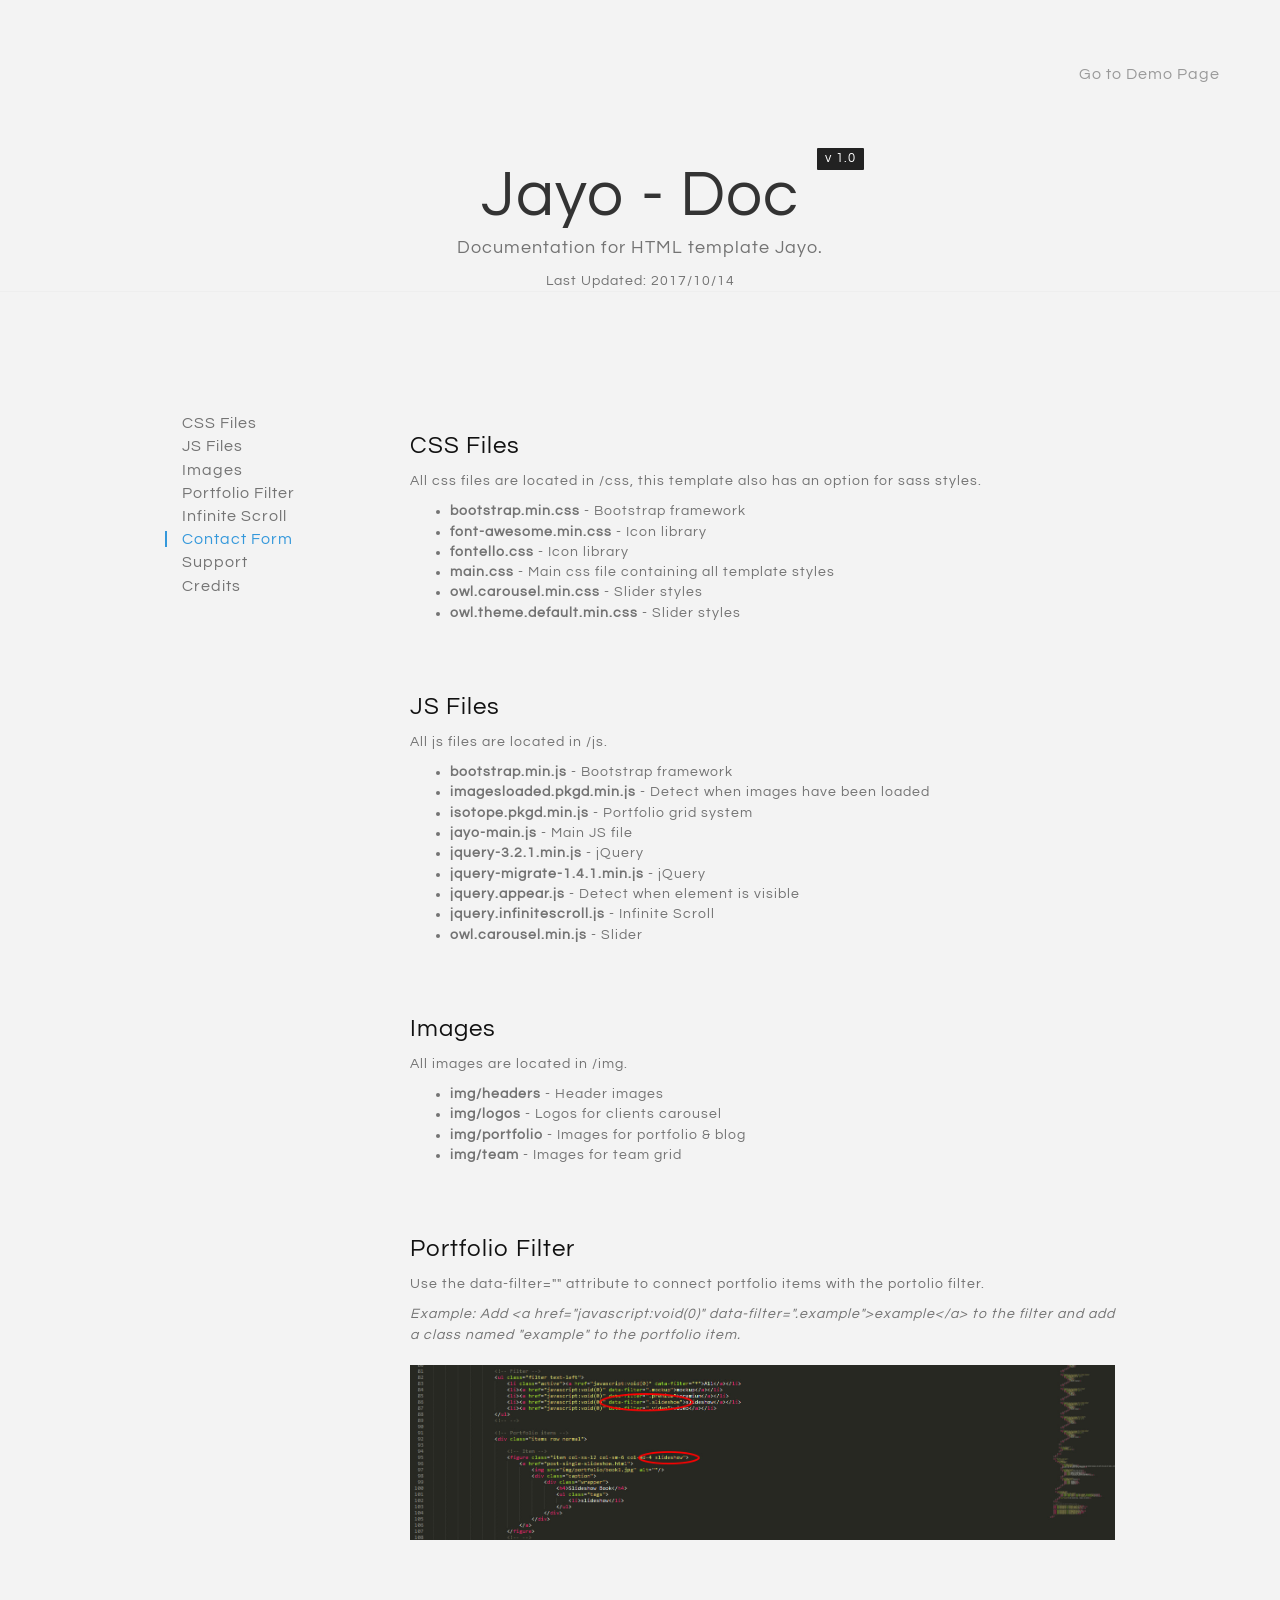
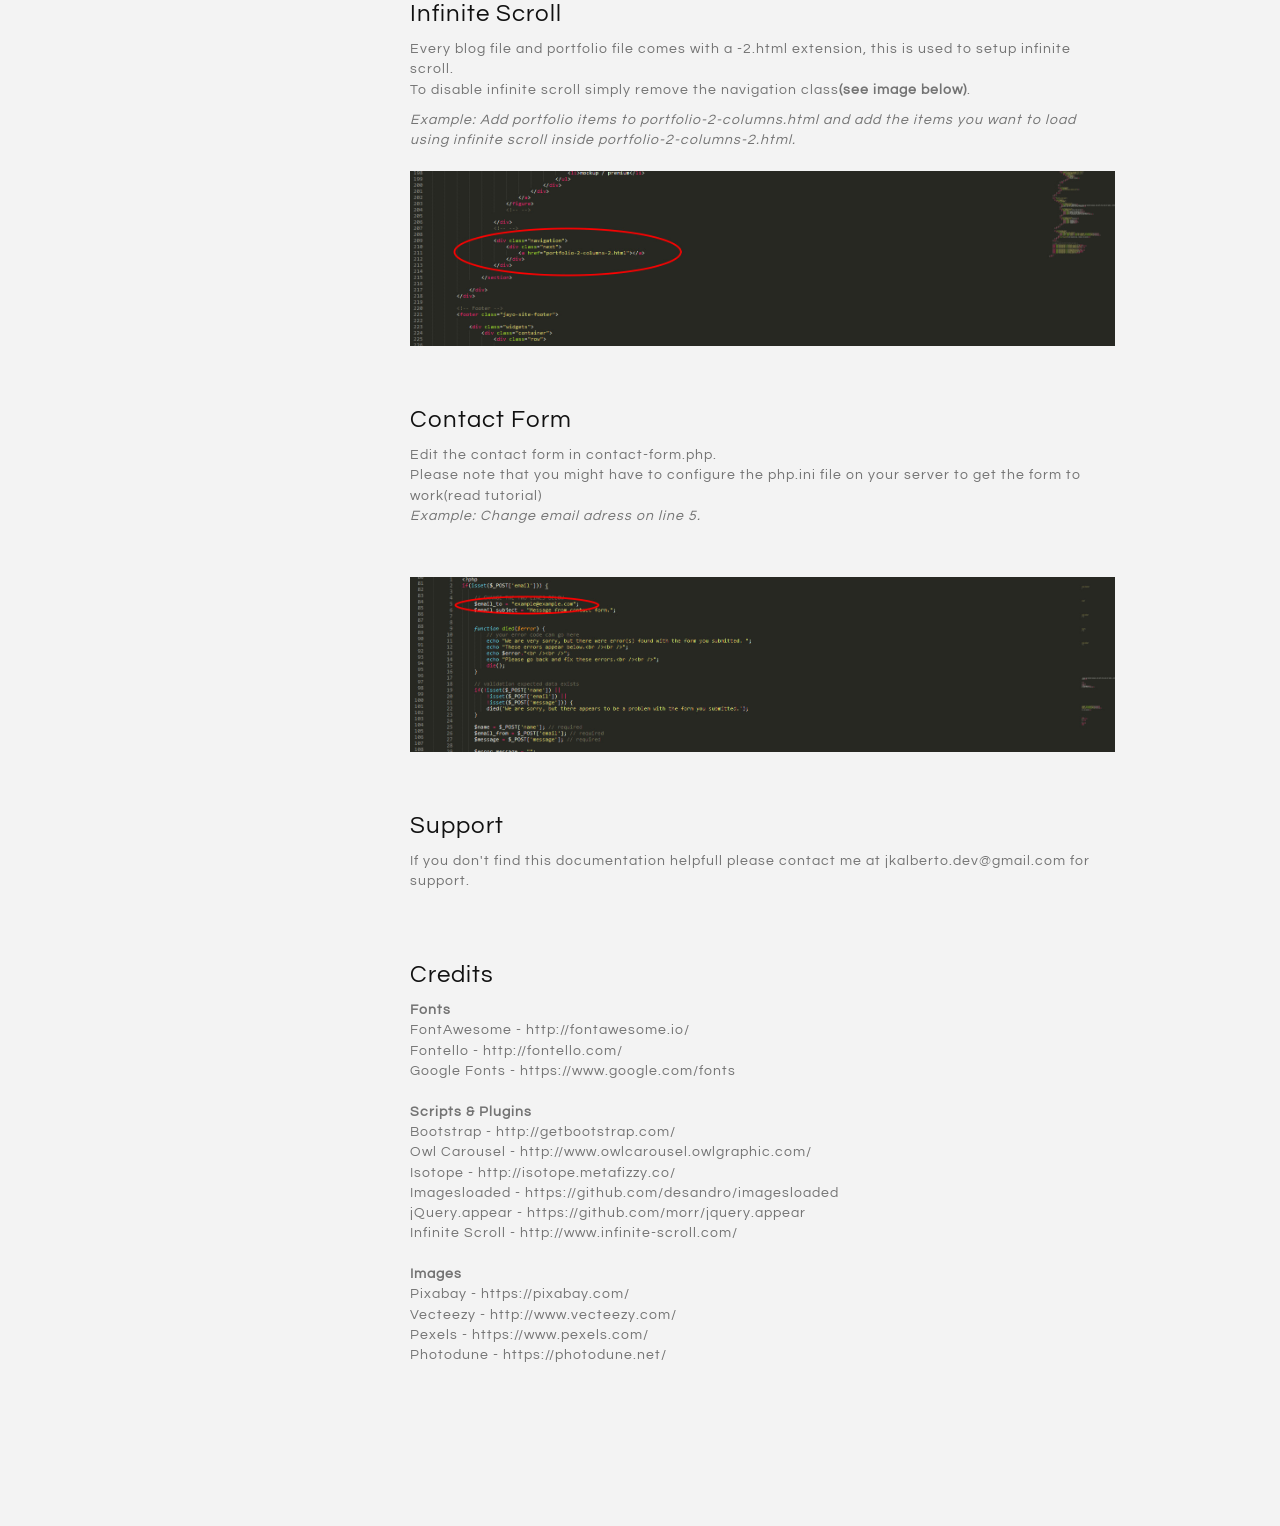
<file: Jayo/documentation/index.html>
<!DOCTYPE html>
<html lang="en-US">
<head>
	<title>Jayo - Documentation</title>
    <link rel='stylesheet' id='jayo-google-fonts-css'  href='http://fonts.googleapis.com/css?family=Questrial' type='text/css' media='all' />
    <link rel='stylesheet' id='bootstrap-css'  href='css/bootstrap.min.css' type='text/css' media='all' />
    <link rel='stylesheet' id='jayo-styles-css'  href='css/jayo-doc.css' type='text/css' media='all' />
    <script type='text/javascript' src='js/jquery-3.1.1.min.js'></script>
</head>
<body>

<div id="page" class="hfeed site full-width-layout">

	<header id="masthead" class="site-header">
	   <div class="demo-button">
			<a href="http://themes.jkalberto.com/jayo">Go to Demo Page</a>
		</div>
	</header>
		
	<div id="content" class="site-content">

        <div class="page-header">
            <h1>Jayo - Doc<span>v 1.0</span></h1>
            <p>Documentation for HTML template Jayo.</p>
            <div><i class="fa fa-clock-o"></i> Last Updated: 2017/10/14</div>
        </div>

        <div class="container">
            <div class="main-content row">

                <div class="sidebar col-md-3">
                    <nav id="nav" role="navigation">
                        <ul id="main-menu" class="main-menu">
                            <li><a href="#css">CSS Files</a></li>
                            <li><a href="#js">JS Files</a></li>
                            <li><a href="#images">Images</a></li>
                            <li><a href="#portfolio_filter">Portfolio Filter</a></li>
                            <li><a href="#infinite_scroll">Infinite Scroll</a></li>
                            <li><a href="#contact_form">Contact Form</a></li>
                            <li><a href="#support">Support</a></li>
                            <li><a href="#credits">Credits</a></li>
                        </ul>
                    </nav>
                </div>

        <div class="content col-md-9 col-md-push-3">

            <div id="css" class="section">
                <h3>CSS Files</h3>
                <p>All css files are located in /css, this template also has an option for sass styles.</p>
                <ul>
                    <li><strong>bootstrap.min.css</strong> - Bootstrap framework</li>
                    <li><strong>font-awesome.min.css</strong> - Icon library</li>
                    <li><strong>fontello.css</strong> - Icon library</li>
                    <li><strong>main.css</strong> - Main css file containing all template styles</li>
                    <li><strong>owl.carousel.min.css</strong> - Slider styles</li>
                    <li><strong>owl.theme.default.min.css</strong> - Slider styles</li>
                </ul>
            </div>

            <div id="js" class="section">
                <h3>JS Files</h3>
                <p>All js files are located in /js.</p>
                <ul>
                    <li><strong>bootstrap.min.js</strong> - Bootstrap framework</li>
                    <li><strong>imagesloaded.pkgd.min.js</strong> - Detect when images have been loaded</li>
                    <li><strong>isotope.pkgd.min.js</strong> - Portfolio grid system</li>
                    <li><strong>jayo-main.js</strong> - Main JS file</li>
                    <li><strong>jquery-3.2.1.min.js</strong> - jQuery</li>
                    <li><strong>jquery-migrate-1.4.1.min.js</strong> - jQuery</li>
                    <li><strong>jquery.appear.js</strong> - Detect when element is visible</li>
                    <li><strong>jquery.infinitescroll.js</strong> - Infinite Scroll</li>
                    <li><strong>owl.carousel.min.js</strong> - Slider</li>
                </ul>
            </div>

            <div id="images" class="section">
                <h3>Images</h3>
                <p>All images are located in /img.</p>
                <ul>
                    <li><strong>img/headers</strong> - Header images</li>
                    <li><strong>img/logos</strong> - Logos for clients carousel</li>
                    <li><strong>img/portfolio</strong> - Images for portfolio & blog</li>
                    <li><strong>img/team</strong> - Images for team grid</li>
                </ul>
            </div>

            <div id="portfolio_filter" class="section">
                <h3>Portfolio Filter</h3>
                <p>Use the data-filter="" attribute to connect portfolio items with the portolio filter.</p>
                <i>Example: Add &lt;a href="javascript:void(0)" data-filter=".example"&gt;example&lt;/a&gt; to the filter and add a class named "example" to the portfolio item.</i><br><br>
                <a href="images/filter.jpg"><img src="images/filter.jpg"></a>
            </div>

            <div id="infinite_scroll" class="section">
                <h3>Infinite Scroll</h3>
                <p>Every blog file and portfolio file comes with a -2.html extension, this is used to setup infinite scroll.<br>To disable infinite scroll simply remove the navigation class<strong>(see image below)</strong>.</p>
                <i>Example: Add portfolio items to portfolio-2-columns.html and add the items you want to load using infinite scroll inside portfolio-2-columns-2.html.</i><br><br>
                <a href="images/nav.jpg"><img src="images/nav.jpg"></a>
            </div>

            <div id="contact_form" class="section">
                <h3>Contact Form</h3>
                <p>Edit the contact form in contact-form.php.<br>Please note that you might have to configure the php.ini file on your server to get the form to work(<a href="https://www.quackit.com/php/tutorial/php_mail_configuration.cfm">read tutorial</a>)<br><i>Example: Change email adress on line 5.</i></p><br><br>
                <a href="images/mail.jpg"><img src="images/mail.jpg"></a>
            </div>

            <div id="support" class="section">
                <h3>Support</h3>
                <p>If you don't find this documentation helpfull please contact me at <a href="mailto:jkalberto.dev@gmail.com">jkalberto.dev@gmail.com</a> for support.</p>
            </div>

            <div id="credits" class="section">
                <h3>Credits</h3>
                <p><strong>Fonts</strong><br>
                FontAwesome - <a href="http://fontawesome.io/" target="_blank">http://fontawesome.io/</a><br>
                Fontello - <a href="http://fontello.com/" target="_blank">http://fontello.com/</a><br>
                Google Fonts - <a href="https://www.google.com/fonts" target="_blank">https://www.google.com/fonts</a><br><br>

                <strong>Scripts &amp; Plugins</strong><br>
                Bootstrap - <a href="http://getbootstrap.com/" target="_blank">http://getbootstrap.com/</a><br>
                Owl Carousel - <a href="http://www.owlcarousel.owlgraphic.com/" target="_blank">http://www.owlcarousel.owlgraphic.com/</a><br>
                Isotope - <a href="http://isotope.metafizzy.co/" target="_blank">http://isotope.metafizzy.co/</a><br>
                Imagesloaded - <a href="https://github.com/desandro/imagesloaded" target="_blank">https://github.com/desandro/imagesloaded</a><br>
                jQuery.appear - <a href="https://github.com/morr/jquery.appear" target="_blank">https://github.com/morr/jquery.appear</a><br>
                Infinite Scroll - <a href="http://www.infinite-scroll.com/" target="_blank">http://www.infinite-scroll.com/</a><br><br>

                <strong>Images</strong><br>
                Pixabay - <a href="https://pixabay.com/" target="_blank">https://pixabay.com/</a><br>
                Vecteezy - <a href="http://www.vecteezy.com/" target="_blank">http://www.vecteezy.com/</a><br>
                Pexels - <a href="https://www.pexels.com/" target="_blank">https://www.pexels.com/</a><br>
                Photodune - <a href="https://photodune.net/" target="_blank">https://photodune.net/</a>
                </p>
            </div>
        </div>

    </div>
</div>

</div>
</div>

<script type='text/javascript' src='js/bootstrap.min.js'></script>
<script type='text/javascript' src='js/scrollspy.min.js'></script>
<script type='text/javascript' src='js/jayo-doc.js'></script>

		
</body>
</html>
</file>
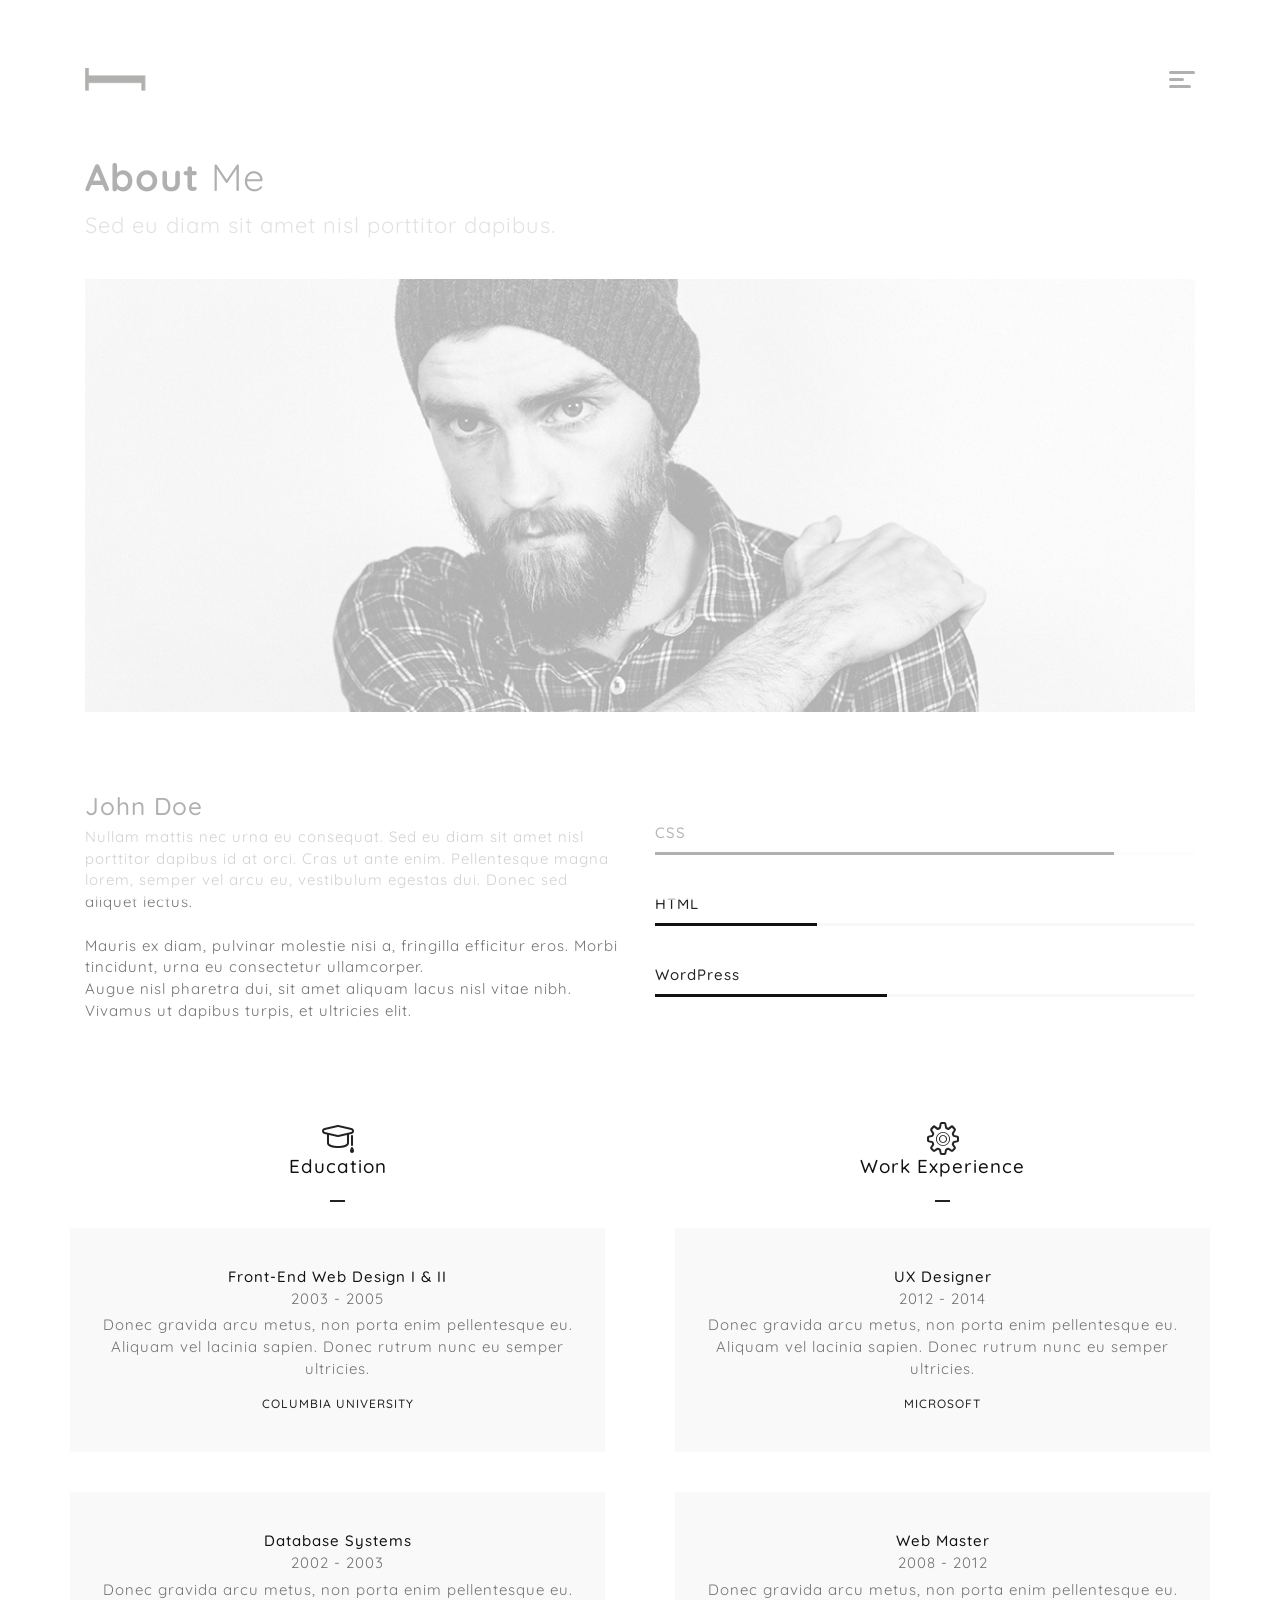
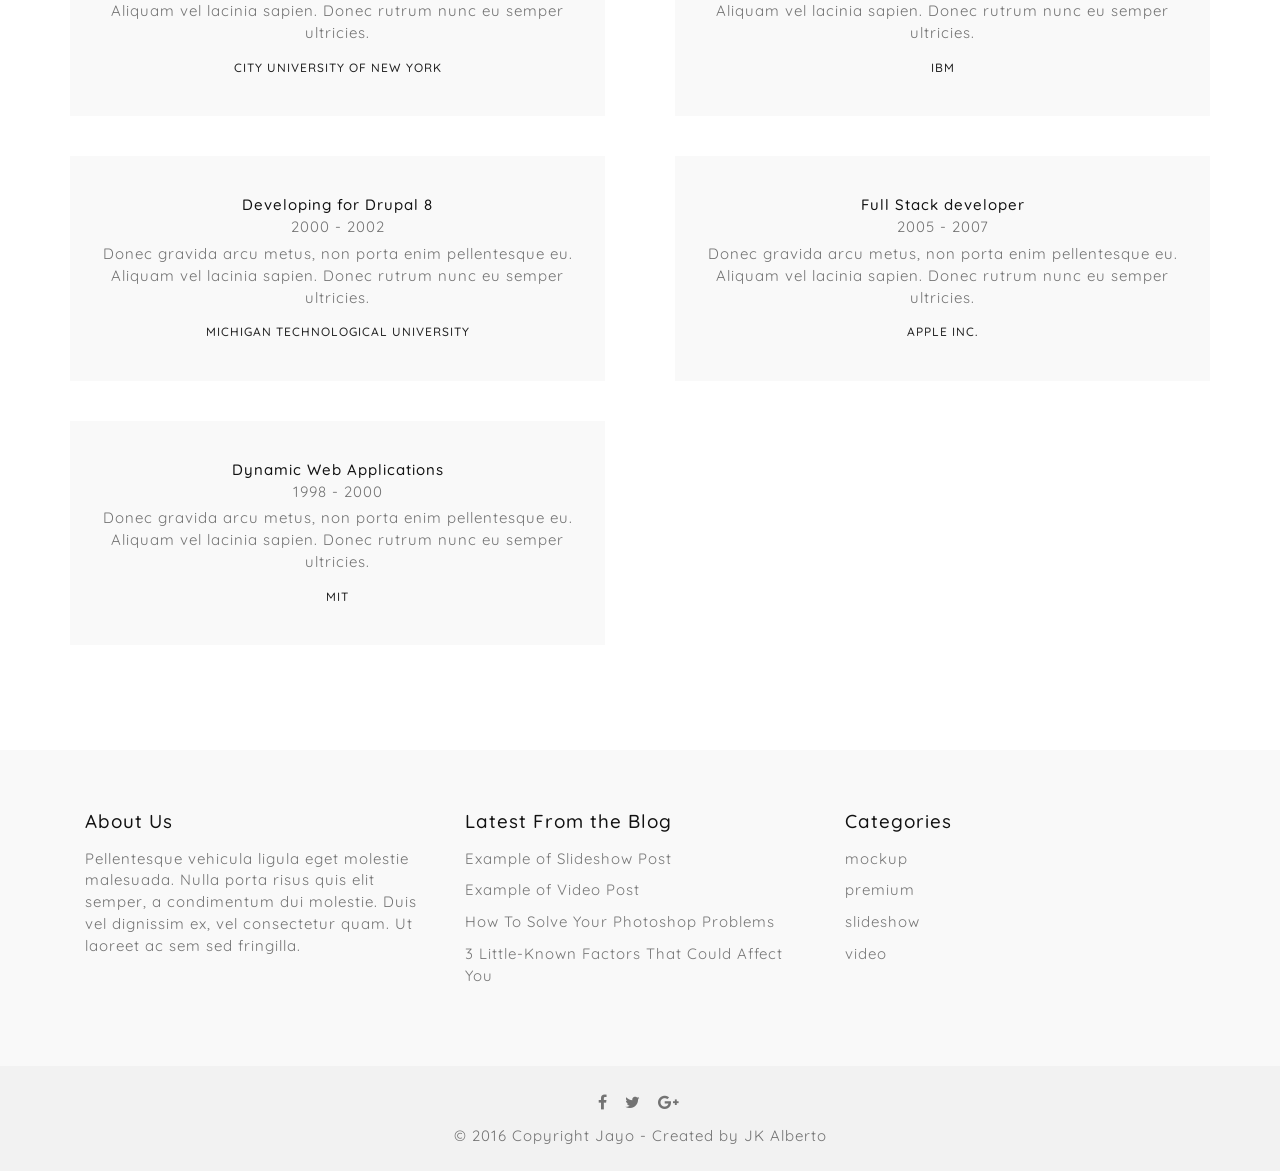
<file: about-me.html>
<!DOCTYPE html>
<html lang="en-US">
	<head>

		<meta charset="UTF-8">
		<meta name="viewport" content="width=device-width, initial-scale=1">
    	<meta name="description" content="">
    	<meta name="author" content="">
		<title>Jayo - Minimal</title>
		<link rel="shortcut icon" href="img/favicon.png">

		<!-- CSS Styles -->
		<link rel='stylesheet' id='quicksand-google-font'  href='https://fonts.googleapis.com/css?family=Quicksand:300,400,500,700' type='text/css' media='all' />
		<link rel='stylesheet' id='bootstrap-css'  href='css/bootstrap.min.css' type='text/css' media='all' />
		<link rel='stylesheet' id='font-awesome-css'  href='css/font-awesome.min.css' type='text/css' media='all' />
		<link rel='stylesheet' id='fontello-css'  href='css/fontello.css' type='text/css' media='all' />
		<link rel='stylesheet' id='owl-carousel-css'  href='css/owl.carousel.min.css' type='text/css' media='all' />
		<link rel='stylesheet' id='owl-carousel-theme-css'  href='css/owl.theme.default.min.css' type='text/css' media='all' />
		<link rel='stylesheet' id='main-styles-css'  href='css/main.css' type='text/css' media='all' />
		<!-- End Styles -->

	</head>

	<body>

		<!-- Preloader -->
		<div class="jayo-preloader">
			<div class="animation circle"></div>
		</div>
		<!-- -->

		<div id="page" class="site">

			<header id="masthead" class="jayo-site-header container basic">
				<div class="row">

					<!-- Logo -->
					<div class="site-brand col-6">
						<a href="index.html">
							<img src="img/logo.png" alt="logo"/>
						</a>
					</div>
					<!-- -->

					<!-- Navigation -->
					<div class="jayo-menu-wrapper col-6">
						<div class="jayo-nav-icon closed">
	  						<span></span>
	  						<span></span>
	  						<span></span>
						</div>
						<div class="jayo-menu">
							<ul id="menu-main-menu" class="menu">
								<li class="menu-item"><a href="index.html">Home</a></li>
								<li class="menu-item"><a href="portfolio-2-columns.html">Portfolio</a></li>
								<li class="menu-item"><a href="about-us.html">About Us</a></li>
								<li class="menu-item current_page_item"><a href="about-me.html">About Me</a></li>
								<li class="menu-item"><a href="blog-3-columns.html">Blog</a></li>
								<li class="menu-item"><a href="contact.html">Contact</a></li>
							</ul>
						</div>
					</div>
					<!-- -->

				</div>
			</header>

			<div id="content" class="site-content">

				<!-- Header -->
				<div class="jayo-page-header container">
					<div class="caption">
						<h2><strong>About</strong> Me</h2>
						<p>Sed eu diam sit amet nisl porttitor dapibus.</p>
					</div>
					<img src="img/headers/about_me.jpg" alt=""/>
				</div>
				<!-- -->

				<section id="primary" class="site-main jayo-about-me-template container">

					<div class="row">
						<div class="section-title col-sm-6">
							<h3>John Doe</h3>
							<p>Nullam mattis nec urna eu consequat. Sed eu diam sit amet nisl porttitor dapibus id at orci. Cras ut ante enim. Pellentesque magna lorem, semper vel arcu eu, vestibulum egestas dui. Donec sed aliquet lectus.<br/><br/>Mauris ex diam, pulvinar molestie nisi a, fringilla efficitur eros. Morbi tincidunt, urna eu consectetur ullamcorper.<br/>
							Augue nisl pharetra dui, sit amet aliquam lacus nisl vitae nibh. Vivamus ut dapibus turpis, et ultricies elit.</p>
						</div>

						<!-- Skill Bars -->
						<div class="bars col-sm-6">
							<figure data-percent="85%">
								<div class="skill-bar"></div>
								<span>CSS</span>
							</figure>
							<figure data-percent="70%">
								<div class="skill-bar"></div>
								<span>HTML</span>
							</figure>
							<figure data-percent="100%">
								<div class="skill-bar"></div>
								<span>WordPress</span>
							</figure>
						</div>
						<!-- End -->
					</div>	

					<div class="about-me-sections row">

						<!-- Education -->
						<div class="education-section col-sm-6">
							<div class="title">
								<i class="icon-graduation-cap"></i>
								<h4>Education</h4>
								<span></span>
							</div>

							<div class="education-sections">
								<figure>
									<h5>Front-End Web Design I &amp; II</h5>
									<p class="years">2003 - 2005</p>
									<p class="subtitle">Donec gravida arcu metus, non porta enim pellentesque eu. Aliquam vel lacinia sapien. Donec rutrum nunc eu semper ultricies.</p>
									<p class="school">Columbia University</p>
								</figure>
								<span></span>

								<figure>
									<h5>Database Systems</h5>
									<p class="years">2002 - 2003</p>
									<p class="subtitle">Donec gravida arcu metus, non porta enim pellentesque eu. Aliquam vel lacinia sapien. Donec rutrum nunc eu semper ultricies.</p>
									<p class="school">City University of New York</p>
								</figure>
								<span></span>

								<figure>
									<h5>Developing for Drupal 8</h5>
									<p class="years">2000 - 2002</p>
									<p class="subtitle">Donec gravida arcu metus, non porta enim pellentesque eu. Aliquam vel lacinia sapien. Donec rutrum nunc eu semper ultricies.</p>
									<p class="school">Michigan Technological University</p>
								</figure>
								<span></span>
								
								<figure>
									<h5>Dynamic Web Applications</h5>
									<p class="years">1998 - 2000</p>
									<p class="subtitle">Donec gravida arcu metus, non porta enim pellentesque eu. Aliquam vel lacinia sapien. Donec rutrum nunc eu semper ultricies.</p>
									<p class="school">MIT</p>
								</figure>
								<span></span>				
							</div>
						</div>
						<!-- End -->
						
						<!-- Work -->
						<div class="experience-section col-sm-6">
							<div class="title">
								<i class="icon-cog"></i>
								<h4>Work Experience</h4>
								<span></span>
							</div>
			
							<div class="experience-sections">

								<figure>
									<h5>UX Designer</h5>
									<p class="years">2012 - 2014</p>
									<p class="subtitle">Donec gravida arcu metus, non porta enim pellentesque eu. Aliquam vel lacinia sapien. Donec rutrum nunc eu semper ultricies.</p>
									<p class="workplace">Microsoft</p>
								</figure>
								<span></span>

								<figure>
									<h5>Web Master</h5>
									<p class="years">2008 - 2012</p>
									<p class="subtitle">Donec gravida arcu metus, non porta enim pellentesque eu. Aliquam vel lacinia sapien. Donec rutrum nunc eu semper ultricies.</p>
									<p class="workplace">IBM</p>
								</figure>
								<span></span>

								<figure>
									<h5>Full Stack developer</h5>
									<p class="years">2005 - 2007</p>
									<p class="subtitle">Donec gravida arcu metus, non porta enim pellentesque eu. Aliquam vel lacinia sapien. Donec rutrum nunc eu semper ultricies.</p>
									<p class="workplace">Apple Inc.</p>
								</figure>
								<span></span>

							</div>
						</div>
						<!-- End -->

					</div>
				</section>
			</div>
		</div>

		<!-- Footer -->
		<footer class="jayo-site-footer">

			<div class="widgets">
				<div class="container">
					<div class="row">

						<div class="widget col-sm-4">
							<h4 class="widget-title">About Us</h4>
							<div class="textwidget">Pellentesque vehicula ligula eget molestie malesuada. Nulla porta risus quis elit semper, a condimentum dui molestie. Duis vel dignissim ex, vel consectetur quam. Ut laoreet ac sem sed fringilla.</div>
						</div>

						<div class="widget col-sm-4">
							<h4 class="widget-title">Latest From the Blog</h4>
							<ul class="list">
								<li><a href="#">Example of Slideshow Post</a></li>
								<li><a href="#">Example of Video Post</a></li>
								<li><a href="#">How To Solve Your Photoshop Problems</a></li>
								<li><a href="#">3 Little-Known Factors That Could Affect You</a></li>
							</ul>
						</div>

						<div class="widget col-sm-4">
							<h4 class="widget-title">Categories</h4>
							<ul class="list">
								<li><a href="#" >mockup</a></li>
								<li><a href="#" >premium</a></li>
								<li><a href="#" >slideshow</a></li>
								<li><a href="#" >video</a></li>
							</ul>
						</div>

					</div>
				</div>
			</div>


			<div class="copyright-area">
				<div class="container">
					<ul class="social-media list-unstyled">
						<li><a href="#" target="_blank"><i class="fa fa-facebook" aria-hidden="true"></i></a></li>
						<li><a href="#" target="_blank"><i class="fa fa-twitter" aria-hidden="true"></i></a></li>
						<li><a href="#" target="_blank"><i class="fa fa-google-plus" aria-hidden="true"></i></a></li>
					</ul>
					<div class="copyright">© 2016 Copyright Jayo - Created by JK Alberto</div>
				</div>
			</div>

		</footer>
		<!-- End Footer -->

		<!-- Start JS (placed at bottom for better page speed) -->
		<!-- jQuery -->
		<script type='text/javascript' src='js/jquery-3.2.1.min.js'></script>
		<script type='text/javascript' src='js/jquery-migrate-1.4.1.min.js'></script>
		<script type='text/javascript' src='js/jquery.appear.js'></script>
		<script type='text/javascript' src='js/jquery.infinitescroll.js'></script>
		<!-- -->
		<script type='text/javascript' src='js/bootstrap.min.js'></script>
		<script type='text/javascript' src='js/imagesloaded.pkgd.min.js'></script>
		<script type='text/javascript' src='js/isotope.pkgd.min.js'></script>
		<script type='text/javascript' src='js/owl.carousel.min.js'></script>
		<script type='text/javascript' src='js/jayo-main.js'></script>
		<!-- -->

	</body>
</html>
</file>
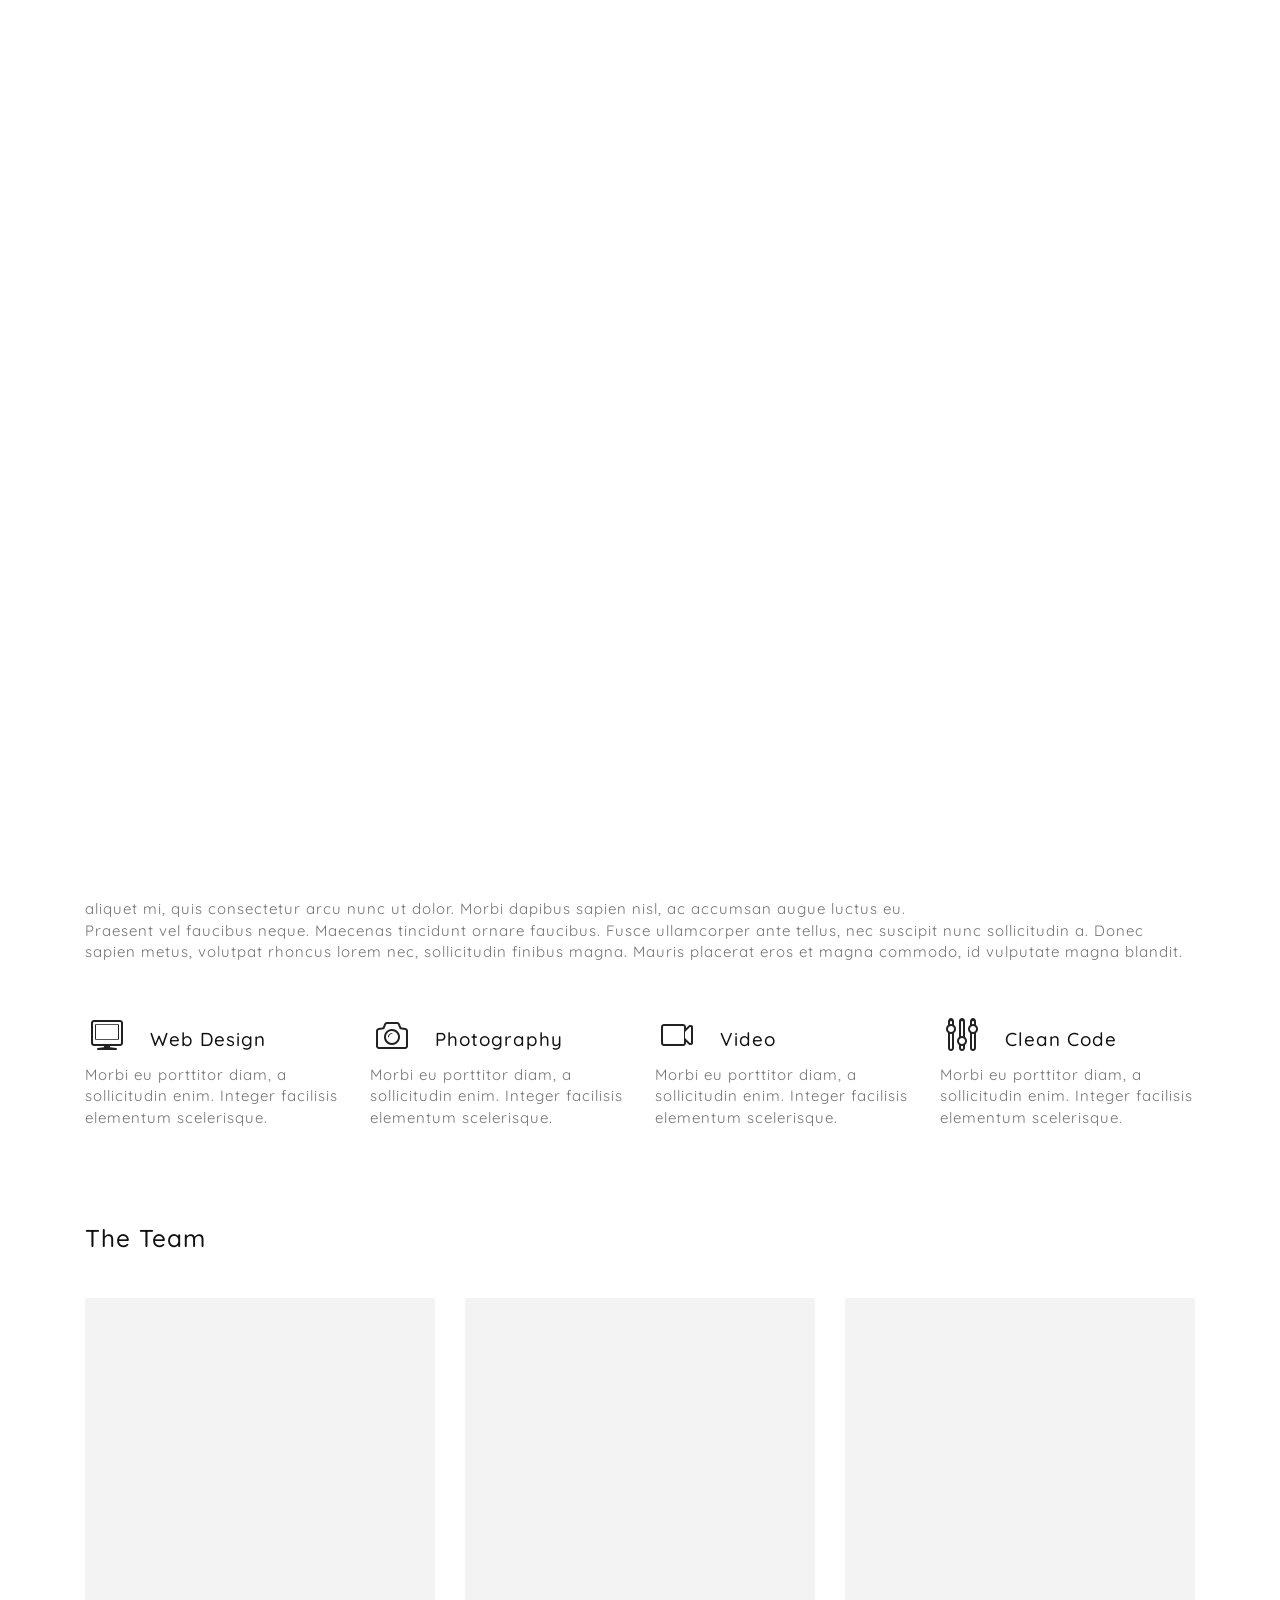
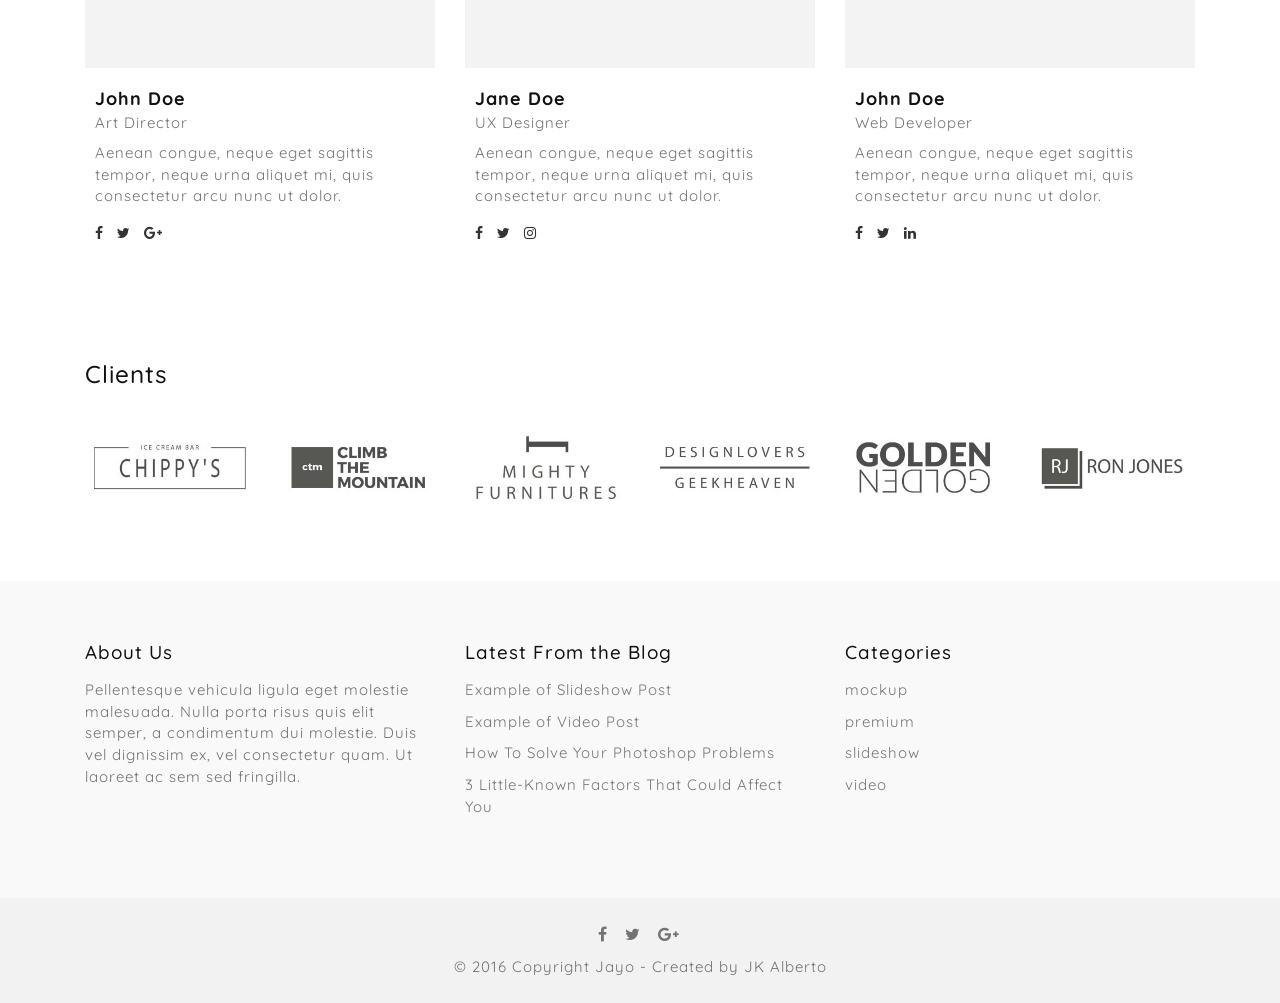
<file: about-us.html>
<!DOCTYPE html>
<html lang="en-US">
	<head>

		<meta charset="UTF-8">
		<meta name="viewport" content="width=device-width, initial-scale=1">
    	<meta name="description" content="">
    	<meta name="author" content="">
		<title>Jayo - Minimal</title>
		<link rel="shortcut icon" href="img/favicon.png">

		<!-- CSS Styles -->
		<link rel='stylesheet' id='quicksand-google-font'  href='https://fonts.googleapis.com/css?family=Quicksand:300,400,500,700' type='text/css' media='all' />
		<link rel='stylesheet' id='bootstrap-css'  href='css/bootstrap.min.css' type='text/css' media='all' />
		<link rel='stylesheet' id='font-awesome-css'  href='css/font-awesome.min.css' type='text/css' media='all' />
		<link rel='stylesheet' id='fontello-css'  href='css/fontello.css' type='text/css' media='all' />
		<link rel='stylesheet' id='owl-carousel-css'  href='css/owl.carousel.min.css' type='text/css' media='all' />
		<link rel='stylesheet' id='owl-carousel-theme-css'  href='css/owl.theme.default.min.css' type='text/css' media='all' />
		<link rel='stylesheet' id='main-styles-css'  href='css/main.css' type='text/css' media='all' />
		<!-- End Styles -->

	</head>

	<body>

		<!-- Preloader -->
		<div class="jayo-preloader">
			<div class="animation circle"></div>
		</div>
		<!-- -->

		<div id="page" class="site">

			<header id="masthead" class="jayo-site-header container basic">
				<div class="row">

					<!-- Logo -->
					<div class="site-brand col-6">
						<a href="index.html">
							<img src="img/logo.png" alt="logo"/>
						</a>
					</div>
					<!-- -->

					<!-- Navigation -->
					<div class="jayo-menu-wrapper col-6">
						<div class="jayo-nav-icon closed">
	  						<span></span>
	  						<span></span>
	  						<span></span>
						</div>
						<div class="jayo-menu">
							<ul id="menu-main-menu" class="menu">
								<li class="menu-item"><a href="index.html">Home</a></li>
								<li class="menu-item"><a href="portfolio-2-columns.html">Portfolio</a></li>
								<li class="menu-item current_page_item"><a href="about-us.html">About Us</a></li>
								<li class="menu-item"><a href="about-me.html">About Me</a></li>
								<li class="menu-item"><a href="blog-3-columns.html">Blog</a></li>
								<li class="menu-item"><a href="contact.html">Contact</a></li>
							</ul>
						</div>
					</div>
					<!-- -->

				</div>
			</header>

			<div id="content" class="site-content">

				<!-- Header -->
				<div class="jayo-page-header container">
					<div class="caption">
						<h2><strong>About</strong> Us</h2>
						<p>Duis sodales lacus eget lorem pretium convallis. In id orci aliquet,<br/>Integer dapibus convallis turpis.</p><
					</div>
					<img src="img/headers/about_us.jpg" alt=""/>
				</div>
				<!-- -->

				<section id="primary" class="site-main jayo-about-us-template container">

					<!-- Services -->
					<div class="services about-section">

						<div class="section-title">
							<h3>What We Do</h3>
							<p>Morbi eu porttitor diam, a sollicitudin enim. Integer facilisis elementum scelerisque. Aenean congue, neque eget sagittis tempor, neque urna aliquet mi, quis consectetur arcu nunc ut dolor. Morbi dapibus sapien nisl, ac accumsan augue luctus eu.<br/>Praesent vel faucibus neque. Maecenas tincidunt ornare faucibus. Fusce ullamcorper ante tellus, nec suscipit nunc sollicitudin a. Donec sapien metus, volutpat rhoncus lorem nec, sollicitudin finibus magna. Mauris placerat eros et magna commodo, id vulputate magna blandit.</p>
						</div>

						<div class="service-sections row">

							<figure class="col-sm-6 col-md-3">
								<div class="title">
									<i class="icon-desktop"></i>
									<h4>Web Design</h4>
								</div>
								<p>Morbi eu porttitor diam, a sollicitudin enim. Integer facilisis elementum scelerisque.</p>
							</figure>

							<figure class="col-sm-6 col-md-3">
								<div class="title">
									<i class="icon-camera"></i>
									<h4>Photography</h4>
								</div>
								<p>Morbi eu porttitor diam, a sollicitudin enim. Integer facilisis elementum scelerisque.</p>
							</figure>

							<figure class="col-sm-6 col-md-3">
								<div class="title">
									<i class="icon-videocam"></i>
									<h4>Video</h4>
								</div>
								<p>Morbi eu porttitor diam, a sollicitudin enim. Integer facilisis elementum scelerisque.</p>
							</figure>

							<figure class="col-sm-6 col-md-3">
								<div class="title">
									<i class="icon-params"></i>
									<h4>Clean Code</h4>
								</div>
								<p>Morbi eu porttitor diam, a sollicitudin enim. Integer facilisis elementum scelerisque.</p>
							</figure>

						</div>
						
					</div>
					<!-- End Services -->
	
	
					<!-- The Team -->
					<div class="team about-section">

						<div class="section-title">
							<h3>The Team</h3>
						</div>

						<div class="members grid row">

							<figure class="col-md-4 social">
								<div class="img-wrapper">
									<img src="img/team/male-team-darker.jpg"/>						
								</div>
								<div class="description">
									<h4>John Doe</h4>
									<p class="title">Art Director</p>
									<p class="content">Aenean congue, neque eget sagittis tempor, neque urna aliquet mi, quis consectetur arcu nunc ut dolor.</p>
									<ul class="social-media list-unstyled">
										<li><a href="#" target="_blank"><i class="fa fa-facebook"></i></a></li>
										<li><a href="#" target="_blank"><i class="fa fa-twitter"></i></a></li>
										<li><a href="#" target="_blank"><i class="fa fa-google-plus"></i></a></li>
									</ul>
								</div>
							</figure>

							<figure class="col-md-4 social">
								<div class="img-wrapper">
									<img src="img/team/female-team-darker.jpg"/>						
								</div>
								<div class="description">
									<h4>Jane Doe</h4>
									<p class="title">UX Designer</p>
									<p class="content">Aenean congue, neque eget sagittis tempor, neque urna aliquet mi, quis consectetur arcu nunc ut dolor.</p>
									<ul class="social-media list-unstyled">
										<li><a href="#" target="_blank"><i class="fa fa-facebook"></i></a></li>
										<li><a href="#" target="_blank"><i class="fa fa-twitter"></i></a></li>
										<li><a href="#" target="_blank"><i class="fa fa-instagram"></i></a></li>
									</ul>
								</div>
							</figure>

							<figure class="col-md-4 social">
								<div class="img-wrapper">
									<img src="img/team/male-two-team-darker.jpg"/>						
								</div>
								<div class="description">
									<h4>John Doe</h4>
									<p class="title">Web Developer</p>
									<p class="content">Aenean congue, neque eget sagittis tempor, neque urna aliquet mi, quis consectetur arcu nunc ut dolor.</p>
									<ul class="social-media list-unstyled">
										<li><a href="#" target="_blank"><i class="fa fa-facebook"></i></a></li>
										<li><a href="#" target="_blank"><i class="fa fa-twitter"></i></a></li>
										<li><a href="#" target="_blank"><i class="fa fa-linkedin"></i></a></li>
									</ul>
								</div>
							</figure>

						</div>
					</div>
					<!-- End Team -->
			
					<!-- Clients -->
					<div class="clients about-section">
						<div class="section-title">
							<h3>Clients</h3>
						</div>
						<div class="logos carousel owl-carousel owl-theme">
							<figure><a href="#" target="_blank"><img src="img/logos/chippys-logo.jpg" alt=""/></a></figure>
							<figure><a href="#" target="_blank"><img src="img/logos/ctm-logo.jpg" alt=""/></a></figure>
							<figure><a href="#" target="_blank"><img src="img/logos/furnitures-logo.jpg" alt=""/></a></figure>
							<figure><a href="#" target="_blank"><img src="img/logos/geekheaven-logo.jpg" alt=""/></a></figure>
							<figure><a href="#" target="_blank"><img src="img/logos/golden-logo.jpg" alt=""/></a></figure>
							<figure><a href="#" target="_blank"><img src="img/logos/rj-logo.jpg" alt=""/></a></figure>
						</div>
					</div>
					<!-- End Clients -->

				</section>
			</div>
		</div>

		<!-- Footer -->
		<footer class="jayo-site-footer">

			<div class="widgets">
				<div class="container">
					<div class="row">

						<div class="widget col-sm-4">
							<h4 class="widget-title">About Us</h4>
							<div class="textwidget">Pellentesque vehicula ligula eget molestie malesuada. Nulla porta risus quis elit semper, a condimentum dui molestie. Duis vel dignissim ex, vel consectetur quam. Ut laoreet ac sem sed fringilla.</div>
						</div>

						<div class="widget col-sm-4">
							<h4 class="widget-title">Latest From the Blog</h4>
							<ul class="list">
								<li><a href="#">Example of Slideshow Post</a></li>
								<li><a href="#">Example of Video Post</a></li>
								<li><a href="#">How To Solve Your Photoshop Problems</a></li>
								<li><a href="#">3 Little-Known Factors That Could Affect You</a></li>
							</ul>
						</div>

						<div class="widget col-sm-4">
							<h4 class="widget-title">Categories</h4>
							<ul class="list">
								<li><a href="#" >mockup</a></li>
								<li><a href="#" >premium</a></li>
								<li><a href="#" >slideshow</a></li>
								<li><a href="#" >video</a></li>
							</ul>
						</div>

					</div>
				</div>
			</div>


			<div class="copyright-area">
				<div class="container">
					<ul class="social-media list-unstyled">
						<li><a href="#" target="_blank"><i class="fa fa-facebook" aria-hidden="true"></i></a></li>
						<li><a href="#" target="_blank"><i class="fa fa-twitter" aria-hidden="true"></i></a></li>
						<li><a href="#" target="_blank"><i class="fa fa-google-plus" aria-hidden="true"></i></a></li>
					</ul>
					<div class="copyright">© 2016 Copyright Jayo - Created by JK Alberto</div>
				</div>
			</div>

		</footer>
		<!-- End Footer -->

		<!-- Start JS (placed at bottom for better page speed) -->
		<!-- jQuery -->
		<script type='text/javascript' src='js/jquery-3.2.1.min.js'></script>
		<script type='text/javascript' src='js/jquery-migrate-1.4.1.min.js'></script>
		<script type='text/javascript' src='js/jquery.appear.js'></script>
		<script type='text/javascript' src='js/jquery.infinitescroll.js'></script>
		<!-- -->
		<script type='text/javascript' src='js/bootstrap.min.js'></script>
		<script type='text/javascript' src='js/imagesloaded.pkgd.min.js'></script>
		<script type='text/javascript' src='js/isotope.pkgd.min.js'></script>
		<script type='text/javascript' src='js/owl.carousel.min.js'></script>
		<script type='text/javascript' src='js/jayo-main.js'></script>
		<!-- -->

	</body>
</html>
</file>
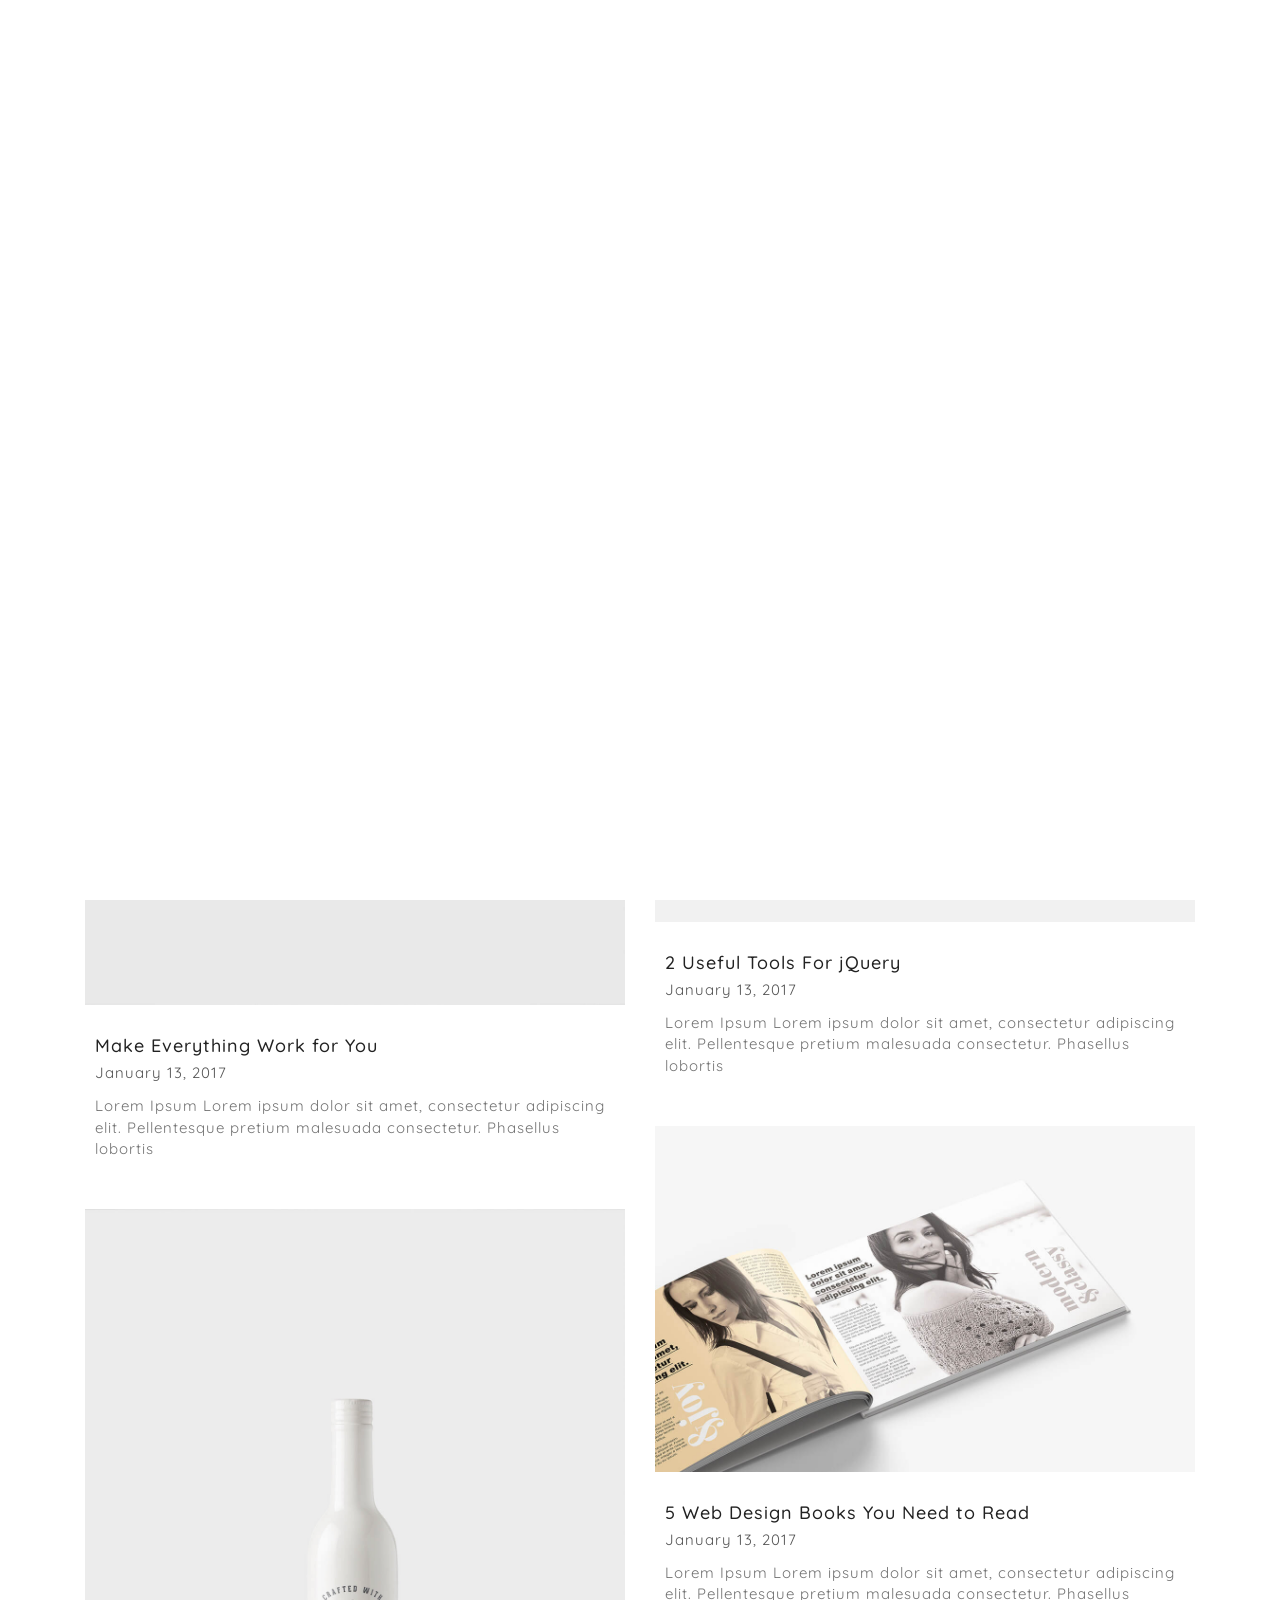
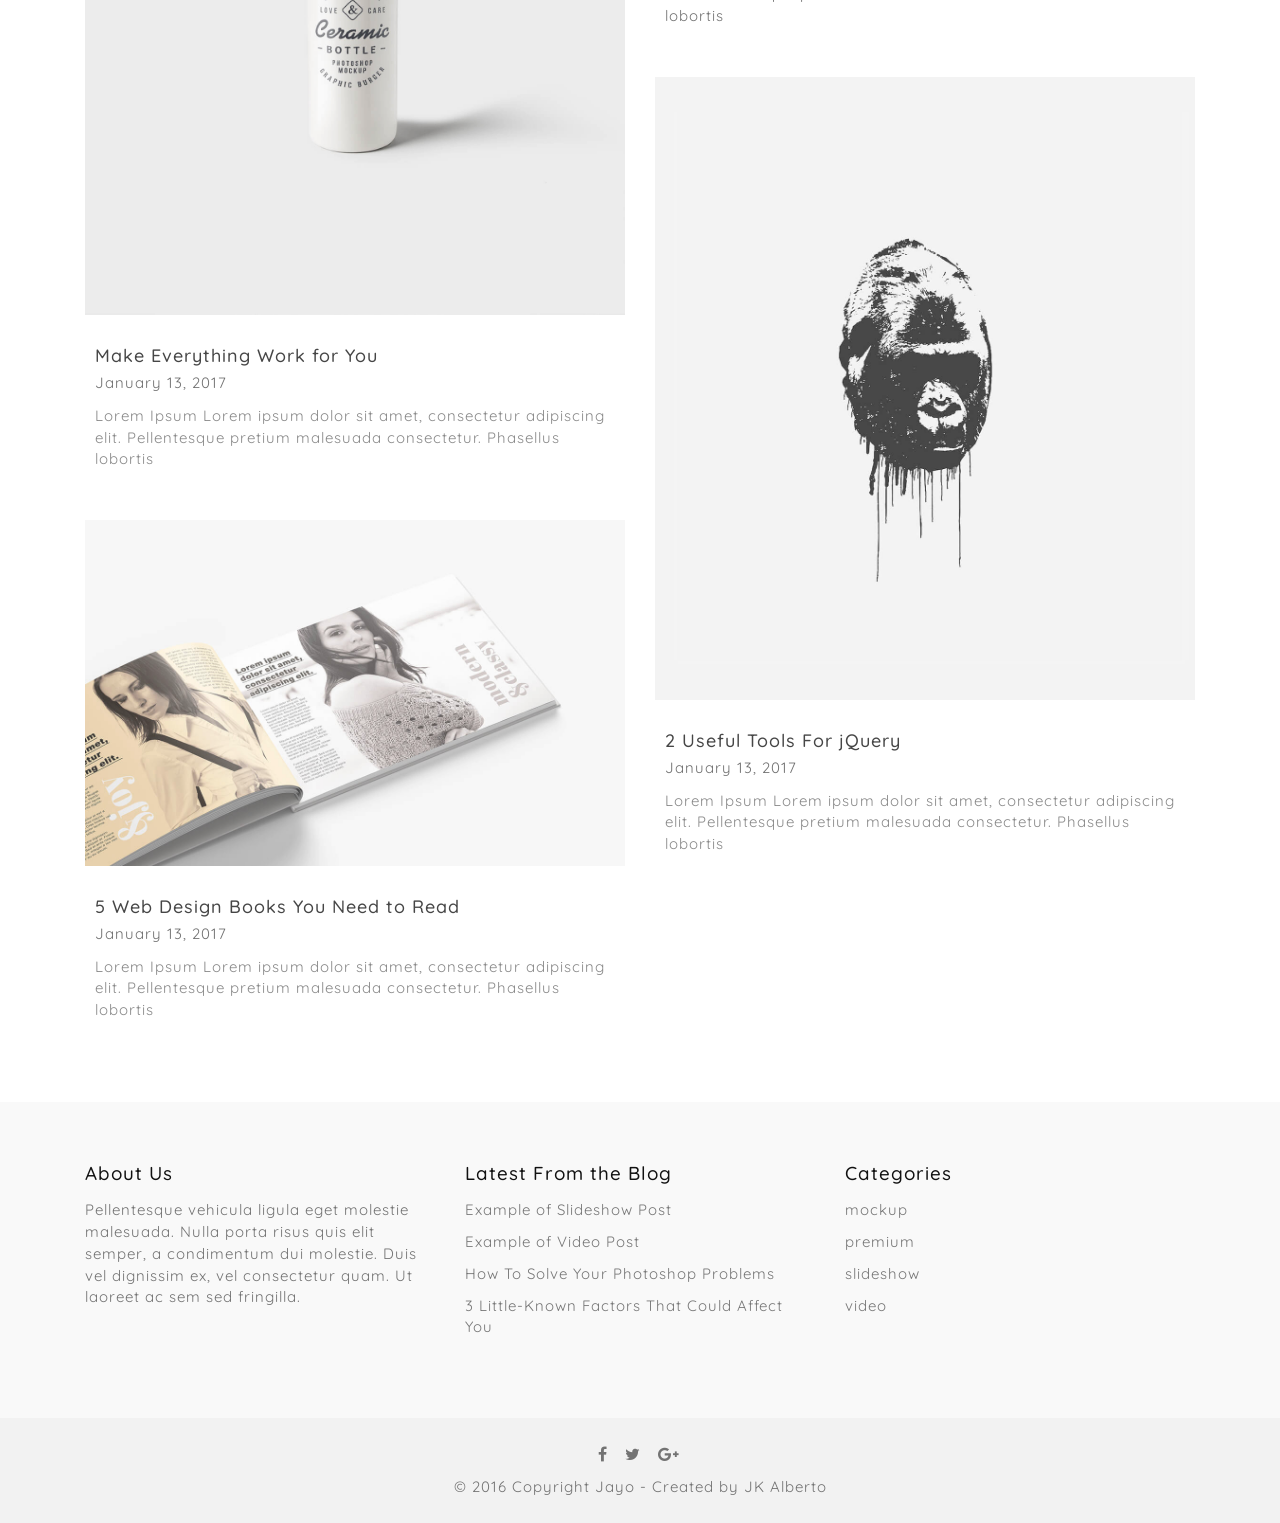
<file: blog-2-columns-2.html>
<!DOCTYPE html>
<html lang="en-US">
	<head>

		<meta charset="UTF-8">
		<meta name="viewport" content="width=device-width, initial-scale=1">
    	<meta name="description" content="">
    	<meta name="author" content="">
		<title>Jayo - Minimal</title>
		<link rel="shortcut icon" href="img/favicon.png">

		<!-- CSS Styles -->
		<link rel='stylesheet' id='quicksand-google-font'  href='https://fonts.googleapis.com/css?family=Quicksand:300,400,500,700' type='text/css' media='all' />
		<link rel='stylesheet' id='bootstrap-css'  href='css/bootstrap.min.css' type='text/css' media='all' />
		<link rel='stylesheet' id='font-awesome-css'  href='css/font-awesome.min.css' type='text/css' media='all' />
		<link rel='stylesheet' id='fontello-css'  href='css/fontello.css' type='text/css' media='all' />
		<link rel='stylesheet' id='owl-carousel-css'  href='css/owl.carousel.min.css' type='text/css' media='all' />
		<link rel='stylesheet' id='owl-carousel-theme-css'  href='css/owl.theme.default.min.css' type='text/css' media='all' />
		<link rel='stylesheet' id='main-styles-css'  href='css/main.css' type='text/css' media='all' />
		<!-- End Styles -->

	</head>

	<body>

		<!-- Preloader -->
		<div class="jayo-preloader">
			<div class="animation circle"></div>
		</div>
		<!-- -->

		<div id="page" class="site">

			<header id="masthead" class="jayo-site-header container basic">
				<div class="row">

					<!-- Logo -->
					<div class="site-brand col-6">
						<a href="index.html">
							<img src="img/logo.png" alt="logo"/>
						</a>
					</div>
					<!-- -->

					<!-- Navigation -->
					<div class="jayo-menu-wrapper col-6">
						<div class="jayo-nav-icon closed">
	  						<span></span>
	  						<span></span>
	  						<span></span>
						</div>
						<div class="jayo-menu">
							<ul id="menu-main-menu" class="menu">
								<li class="menu-item"><a href="index.html">Home</a></li>
								<li class="menu-item"><a href="portfolio-2-columns.html">Portfolio</a></li>
								<li class="menu-item"><a href="about-us.html">About Us</a></li>
								<li class="menu-item"><a href="about-me.html">About Me</a></li>
								<li class="menu-item current_page_item"><a href="blog-3-columns.html">Blog</a></li>
								<li class="menu-item"><a href="contact.html">Contact</a></li>
							</ul>
						</div>
					</div>
					<!-- -->

				</div>
			</header>

			<div id="content" class="site-content">

				<!-- Header -->
				<div class="jayo-page-header container">
					<div class="caption">
						<h2>The <strong>Blog</strong></h2>
						<p>Cras efficitur convallis leo eget cursus.</p>
					</div>
				</div>
				<!-- -->

				<section id="primary" class="site-main jayo-posts-page blog-masonry container">
					<div class="blog-items masonry row">

						<!-- Blog Item -->
						<div class="item col-xs-12 col-sm-6 col-md-6">
							<article>
								<div class="post-thumbnail">
									<a href="post-single-regular.html">
										<img src="img/portfolio/bottle.jpg"/>
									</a>
								</div>
								<div class="description">
									<a href="post-single-regular.html">
										<h3 class="title">Make Everything Work for You</h3>
									</a>
									<p class="date">January 13, 2017</p>
									<p>Lorem Ipsum Lorem ipsum dolor sit amet, consectetur adipiscing elit. Pellentesque pretium malesuada consectetur. Phasellus lobortis</p>
								</div>
							</article>
						</div>
						<!-- -->

						<!-- Blog Item -->
						<div class="item col-xs-12 col-sm-6 col-md-6">
							<article>
								<div class="post-thumbnail">
									<a href="post-single-regular.html">
										<img src="img/portfolio/gorilla.jpg"/>
									</a>
								</div>
								<div class="description">
									<a href="post-single-regular.html">
										<h3 class="title">2 Useful Tools For jQuery</h3>
									</a>
									<p class="date">January 13, 2017</p>
									<p>Lorem Ipsum Lorem ipsum dolor sit amet, consectetur adipiscing elit. Pellentesque pretium malesuada consectetur. Phasellus lobortis</p>
								</div>
							</article>
						</div>
						<!-- -->

						<!-- Blog Item -->
						<div class="item col-xs-12 col-sm-6 col-md-6">
							<article>
								<div class="post-thumbnail">
									<a href="post-single-regular.html">
										<img src="img/portfolio/book2.jpg"/>
									</a>
								</div>
								<div class="description">
									<a href="post-single-regular.html">
										<h3 class="title">5 Web Design Books You Need to Read</h3>
									</a>
									<p class="date">January 13, 2017</p>
									<p>Lorem Ipsum Lorem ipsum dolor sit amet, consectetur adipiscing elit. Pellentesque pretium malesuada consectetur. Phasellus lobortis</p>
								</div>
							</article>
						</div>
						<!-- -->

					</div>

					<!-- Infinite Scroll -->
					<div class="navigation">
						<div class="next">
							<a href="blog-2-columns-2.html"><i class="fa fa-angle-right"></i></a>
						</div>
					</div>
					<!-- -->

				</section>
			</div>
		</div>

		<!-- Footer -->
		<footer class="jayo-site-footer">

			<div class="widgets">
				<div class="container">
					<div class="row">

						<div class="widget col-sm-4">
							<h4 class="widget-title">About Us</h4>
							<div class="textwidget">Pellentesque vehicula ligula eget molestie malesuada. Nulla porta risus quis elit semper, a condimentum dui molestie. Duis vel dignissim ex, vel consectetur quam. Ut laoreet ac sem sed fringilla.</div>
						</div>

						<div class="widget col-sm-4">
							<h4 class="widget-title">Latest From the Blog</h4>
							<ul class="list">
								<li><a href="#">Example of Slideshow Post</a></li>
								<li><a href="#">Example of Video Post</a></li>
								<li><a href="#">How To Solve Your Photoshop Problems</a></li>
								<li><a href="#">3 Little-Known Factors That Could Affect You</a></li>
							</ul>
						</div>

						<div class="widget col-sm-4">
							<h4 class="widget-title">Categories</h4>
							<ul class="list">
								<li><a href="#" >mockup</a></li>
								<li><a href="#" >premium</a></li>
								<li><a href="#" >slideshow</a></li>
								<li><a href="#" >video</a></li>
							</ul>
						</div>

					</div>
				</div>
			</div>


			<div class="copyright-area">
				<div class="container">
					<ul class="social-media list-unstyled">
						<li><a href="#" target="_blank"><i class="fa fa-facebook" aria-hidden="true"></i></a></li>
						<li><a href="#" target="_blank"><i class="fa fa-twitter" aria-hidden="true"></i></a></li>
						<li><a href="#" target="_blank"><i class="fa fa-google-plus" aria-hidden="true"></i></a></li>
					</ul>
					<div class="copyright">© 2016 Copyright Jayo - Created by JK Alberto</div>
				</div>
			</div>

		</footer>
		<!-- End Footer -->

		<!-- Start JS (placed at bottom for better page speed) -->
		<!-- jQuery -->
		<script type='text/javascript' src='js/jquery-3.2.1.min.js'></script>
		<script type='text/javascript' src='js/jquery-migrate-1.4.1.min.js'></script>
		<script type='text/javascript' src='js/jquery.appear.js'></script>
		<script type='text/javascript' src='js/jquery.infinitescroll.js'></script>
		<!-- -->
		<script type='text/javascript' src='js/bootstrap.min.js'></script>
		<script type='text/javascript' src='js/imagesloaded.pkgd.min.js'></script>
		<script type='text/javascript' src='js/isotope.pkgd.min.js'></script>
		<script type='text/javascript' src='js/owl.carousel.min.js'></script>
		<script type='text/javascript' src='js/jayo-main.js'></script>
		<!-- -->

	</body>
</html>
</file>
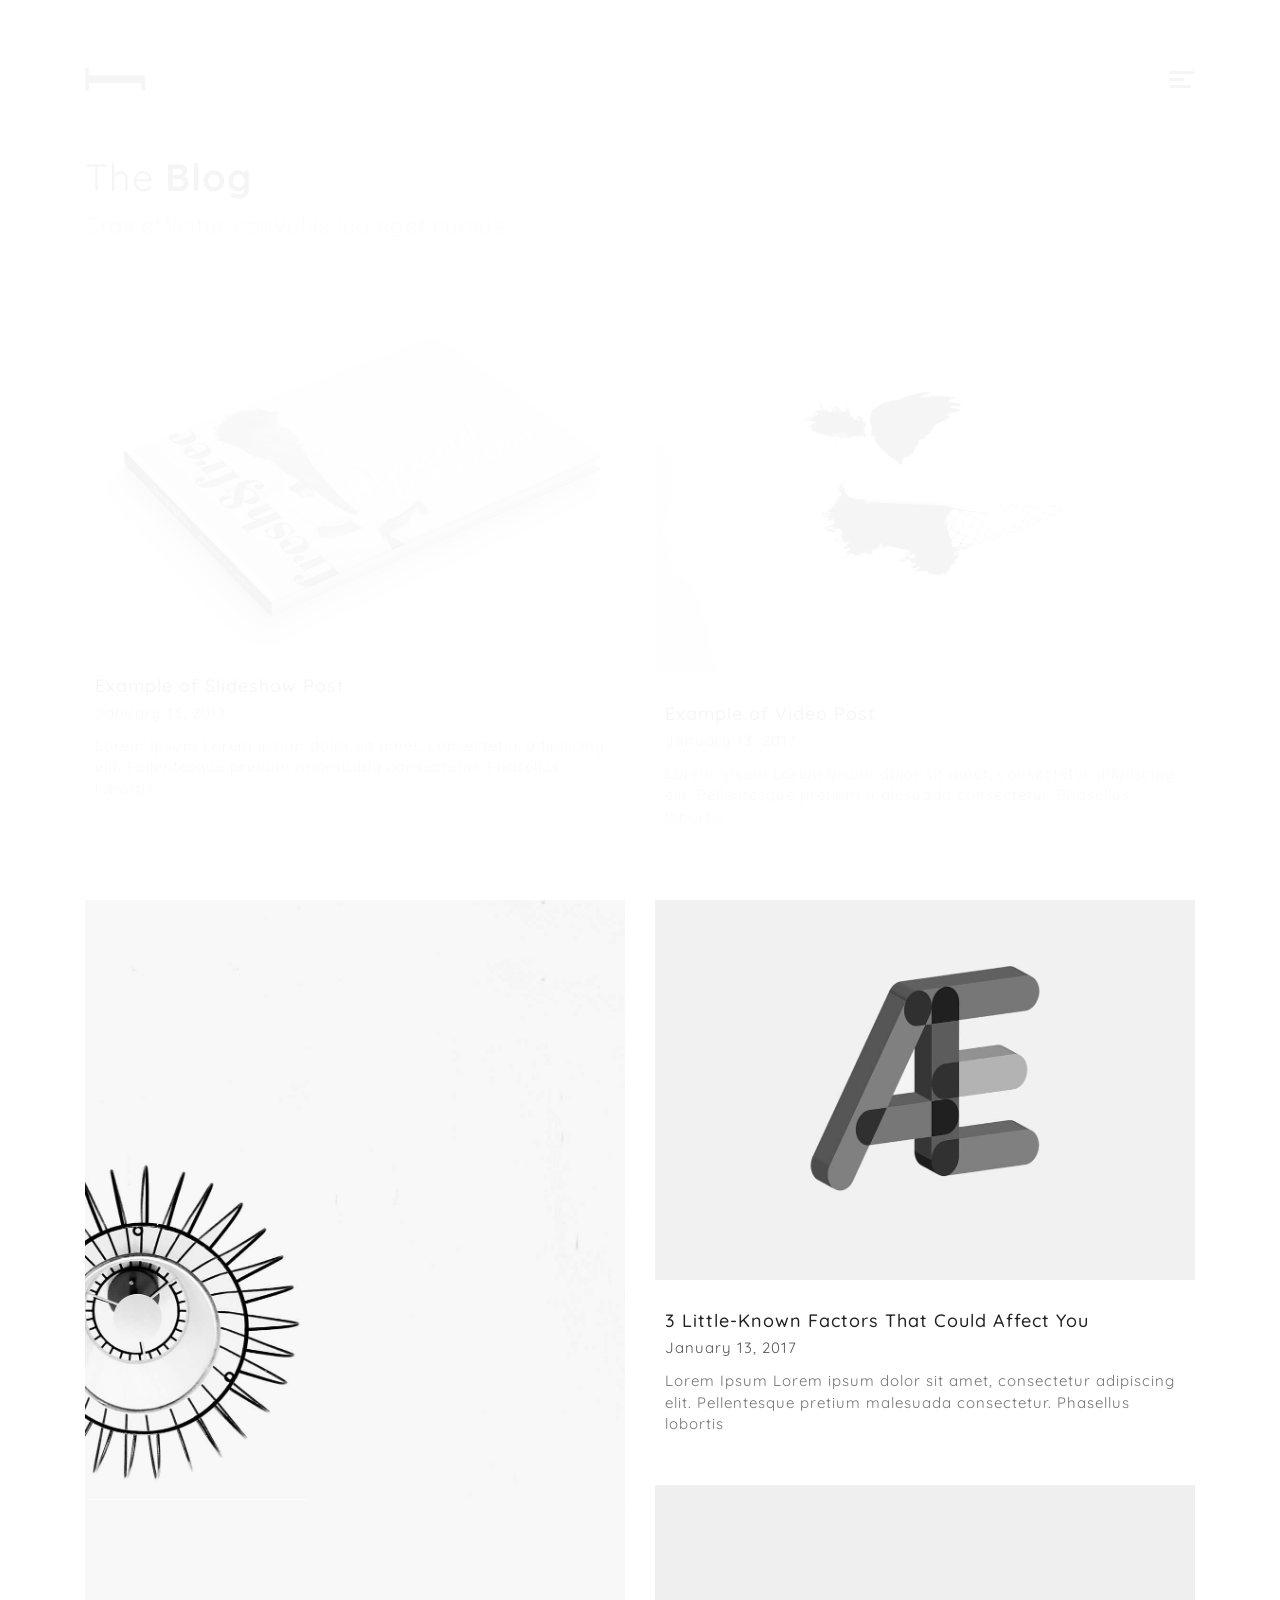
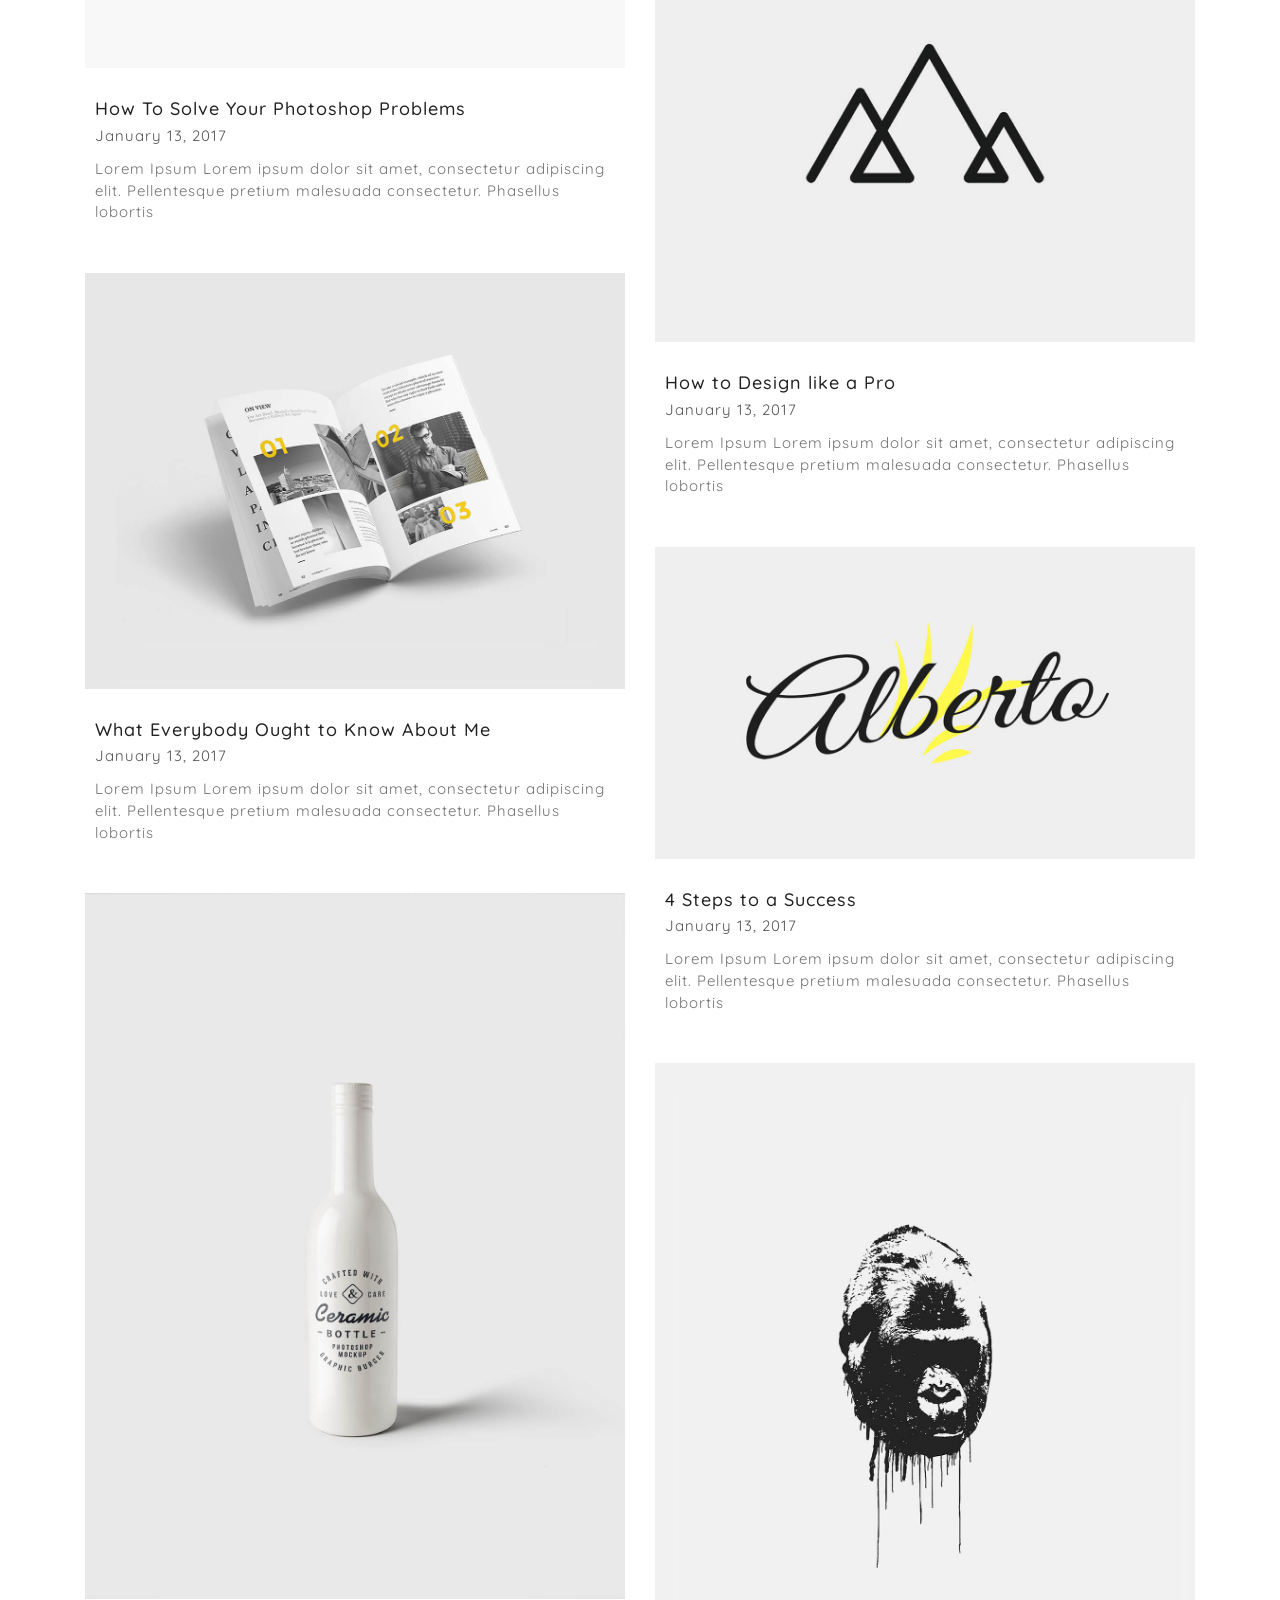
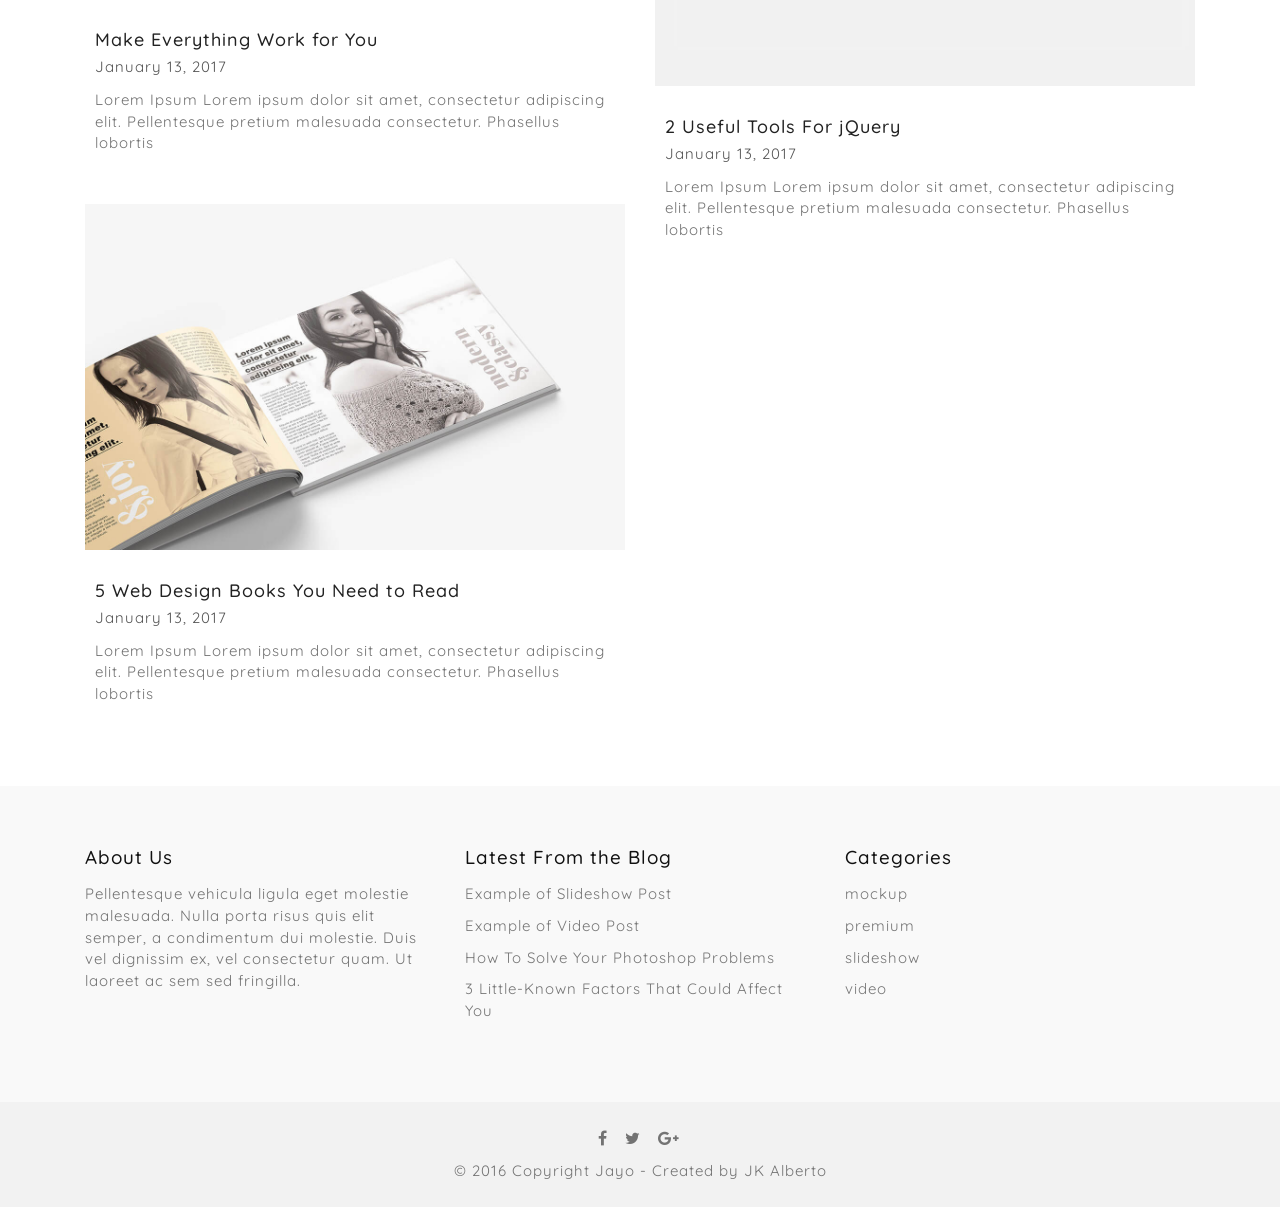
<file: blog-2-columns.html>
<!DOCTYPE html>
<html lang="en-US">
	<head>

		<meta charset="UTF-8">
		<meta name="viewport" content="width=device-width, initial-scale=1">
    	<meta name="description" content="">
    	<meta name="author" content="">
		<title>Jayo - Minimal</title>
		<link rel="shortcut icon" href="img/favicon.png">

		<!-- CSS Styles -->
		<link rel='stylesheet' id='quicksand-google-font'  href='https://fonts.googleapis.com/css?family=Quicksand:300,400,500,700' type='text/css' media='all' />
		<link rel='stylesheet' id='bootstrap-css'  href='css/bootstrap.min.css' type='text/css' media='all' />
		<link rel='stylesheet' id='font-awesome-css'  href='css/font-awesome.min.css' type='text/css' media='all' />
		<link rel='stylesheet' id='fontello-css'  href='css/fontello.css' type='text/css' media='all' />
		<link rel='stylesheet' id='owl-carousel-css'  href='css/owl.carousel.min.css' type='text/css' media='all' />
		<link rel='stylesheet' id='owl-carousel-theme-css'  href='css/owl.theme.default.min.css' type='text/css' media='all' />
		<link rel='stylesheet' id='main-styles-css'  href='css/main.css' type='text/css' media='all' />
		<!-- End Styles -->

	</head>

	<body>

		<!-- Preloader -->
		<div class="jayo-preloader">
			<div class="animation circle"></div>
		</div>
		<!-- -->

		<div id="page" class="site">

			<header id="masthead" class="jayo-site-header container basic">
				<div class="row">

					<!-- Logo -->
					<div class="site-brand col-6">
						<a href="index.html">
							<img src="img/logo.png" alt="logo"/>
						</a>
					</div>
					<!-- -->

					<!-- Navigation -->
					<div class="jayo-menu-wrapper col-6">
						<div class="jayo-nav-icon closed">
	  						<span></span>
	  						<span></span>
	  						<span></span>
						</div>
						<div class="jayo-menu">
							<ul id="menu-main-menu" class="menu">
								<li class="menu-item"><a href="index.html">Home</a></li>
								<li class="menu-item"><a href="portfolio-2-columns.html">Portfolio</a></li>
								<li class="menu-item"><a href="about-us.html">About Us</a></li>
								<li class="menu-item"><a href="about-me.html">About Me</a></li>
								<li class="menu-item current_page_item"><a href="blog-3-columns.html">Blog</a></li>
								<li class="menu-item"><a href="contact.html">Contact</a></li>
							</ul>
						</div>
					</div>
					<!-- -->

				</div>
			</header>

			<div id="content" class="site-content">

				<!-- Header -->
				<div class="jayo-page-header container">
					<div class="caption">
						<h2>The <strong>Blog</strong></h2>
						<p>Cras efficitur convallis leo eget cursus.</p>
					</div>
				</div>
				<!-- -->

				<section id="primary" class="site-main jayo-posts-page blog-masonry container">
					<div class="blog-items masonry row">

						<!-- Blog Item -->
						<div class="item col-xs-12 col-sm-6 col-md-6">
							<article>
								<div class="post-thumbnail">
									<a href="post-single-regular.html">
										<img src="img/portfolio/book1.jpg"/>
									</a>
								</div>
								<div class="description">
									<a href="post-single-regular.html">
										<h3 class="title">Example of Slideshow Post</h3>
									</a>
									<p class="date">January 13, 2017</p>
									<p>Lorem Ipsum Lorem ipsum dolor sit amet, consectetur adipiscing elit. Pellentesque pretium malesuada consectetur. Phasellus lobortis</p>
								</div>
							</article>
						</div>
						<!-- -->

						<!-- Blog Item -->
						<div class="item col-xs-12 col-sm-6 col-md-6">
							<article>
								<div class="post-thumbnail">
									<a href="post-single-regular.html">
										<img src="img/portfolio/wings.jpg"/>
									</a>
								</div>
								<div class="description">
									<a href="post-single-regular.html">
										<h3 class="title">Example of Video Post</h3>
									</a>
									<p class="date">January 13, 2017</p>
									<p>Lorem Ipsum Lorem ipsum dolor sit amet, consectetur adipiscing elit. Pellentesque pretium malesuada consectetur. Phasellus lobortis</p>
								</div>
							</article>
						</div>
						<!-- -->

						<!-- Blog Item -->
						<div class="item col-xs-12 col-sm-6 col-md-6">
							<article>
								<div class="post-thumbnail">
									<a href="post-single-regular.html">
										<img src="img/portfolio/lamp.jpg"/>
									</a>
								</div>
								<div class="description">
									<a href="post-single-regular.html">
										<h3 class="title">How To Solve Your Photoshop Problems</h3>
									</a>
									<p class="date">January 13, 2017</p>
									<p>Lorem Ipsum Lorem ipsum dolor sit amet, consectetur adipiscing elit. Pellentesque pretium malesuada consectetur. Phasellus lobortis</p>
								</div>
							</article>
						</div>
						<!-- -->

						<!-- Blog Item -->
						<div class="item col-xs-12 col-sm-6 col-md-6">
							<article>
								<div class="post-thumbnail">
									<a href="post-single-regular.html">
										<img src="img/portfolio/ae.jpg"/>
									</a>
								</div>
								<div class="description">
									<a href="post-single-regular.html">
										<h3 class="title">3 Little-Known Factors That Could Affect You</h3>
									</a>
									<p class="date">January 13, 2017</p>
									<p>Lorem Ipsum Lorem ipsum dolor sit amet, consectetur adipiscing elit. Pellentesque pretium malesuada consectetur. Phasellus lobortis</p>
								</div>
							</article>
						</div>
						<!-- -->

						<!-- Blog Item -->
						<div class="item col-xs-12 col-sm-6 col-md-6">
							<article>
								<div class="post-thumbnail">
									<a href="post-single-regular.html">
										<img src="img/portfolio/mountain.jpg"/>
									</a>
								</div>
								<div class="description">
									<a href="post-single-regular.html">
										<h3 class="title">How to Design like a Pro</h3>
									</a>
									<p class="date">January 13, 2017</p>
									<p>Lorem Ipsum Lorem ipsum dolor sit amet, consectetur adipiscing elit. Pellentesque pretium malesuada consectetur. Phasellus lobortis</p>
								</div>
							</article>
						</div>
						<!-- -->

						<!-- Blog Item -->
						<div class="item col-xs-12 col-sm-6 col-md-6">
							<article>
								<div class="post-thumbnail">
									<a href="post-single-regular.html">
										<img src="img/portfolio/magazine.jpg"/>
									</a>
								</div>
								<div class="description">
									<a href="post-single-regular.html">
										<h3 class="title">What Everybody Ought to Know About Me</h3>
									</a>
									<p class="date">January 13, 2017</p>
									<p>Lorem Ipsum Lorem ipsum dolor sit amet, consectetur adipiscing elit. Pellentesque pretium malesuada consectetur. Phasellus lobortis</p>
								</div>
							</article>
						</div>
						<!-- -->

						<!-- Blog Item -->
						<div class="item col-xs-12 col-sm-6 col-md-6">
							<article>
								<div class="post-thumbnail">
									<a href="post-single-regular.html">
										<img src="img/portfolio/alberto.jpg"/>
									</a>
								</div>
								<div class="description">
									<a href="post-single-regular.html">
										<h3 class="title">4 Steps to a Success</h3>
									</a>
									<p class="date">January 13, 2017</p>
									<p>Lorem Ipsum Lorem ipsum dolor sit amet, consectetur adipiscing elit. Pellentesque pretium malesuada consectetur. Phasellus lobortis</p>
								</div>
							</article>
						</div>
						<!-- -->

					</div>

					<!-- Infinite Scroll -->
					<div class="navigation">
						<div class="next">
							<a href="blog-2-columns-2.html"><i class="fa fa-angle-right"></i></a>
						</div>
					</div>
					<!-- -->

				</section>
			</div>
		</div>

		<!-- Footer -->
		<footer class="jayo-site-footer">

			<div class="widgets">
				<div class="container">
					<div class="row">

						<div class="widget col-sm-4">
							<h4 class="widget-title">About Us</h4>
							<div class="textwidget">Pellentesque vehicula ligula eget molestie malesuada. Nulla porta risus quis elit semper, a condimentum dui molestie. Duis vel dignissim ex, vel consectetur quam. Ut laoreet ac sem sed fringilla.</div>
						</div>

						<div class="widget col-sm-4">
							<h4 class="widget-title">Latest From the Blog</h4>
							<ul class="list">
								<li><a href="#">Example of Slideshow Post</a></li>
								<li><a href="#">Example of Video Post</a></li>
								<li><a href="#">How To Solve Your Photoshop Problems</a></li>
								<li><a href="#">3 Little-Known Factors That Could Affect You</a></li>
							</ul>
						</div>

						<div class="widget col-sm-4">
							<h4 class="widget-title">Categories</h4>
							<ul class="list">
								<li><a href="#" >mockup</a></li>
								<li><a href="#" >premium</a></li>
								<li><a href="#" >slideshow</a></li>
								<li><a href="#" >video</a></li>
							</ul>
						</div>

					</div>
				</div>
			</div>


			<div class="copyright-area">
				<div class="container">
					<ul class="social-media list-unstyled">
						<li><a href="#" target="_blank"><i class="fa fa-facebook" aria-hidden="true"></i></a></li>
						<li><a href="#" target="_blank"><i class="fa fa-twitter" aria-hidden="true"></i></a></li>
						<li><a href="#" target="_blank"><i class="fa fa-google-plus" aria-hidden="true"></i></a></li>
					</ul>
					<div class="copyright">© 2016 Copyright Jayo - Created by JK Alberto</div>
				</div>
			</div>

		</footer>
		<!-- End Footer -->

		<!-- Start JS (placed at bottom for better page speed) -->
		<!-- jQuery -->
		<script type='text/javascript' src='js/jquery-3.2.1.min.js'></script>
		<script type='text/javascript' src='js/jquery-migrate-1.4.1.min.js'></script>
		<script type='text/javascript' src='js/jquery.appear.js'></script>
		<script type='text/javascript' src='js/jquery.infinitescroll.js'></script>
		<!-- -->
		<script type='text/javascript' src='js/bootstrap.min.js'></script>
		<script type='text/javascript' src='js/imagesloaded.pkgd.min.js'></script>
		<script type='text/javascript' src='js/isotope.pkgd.min.js'></script>
		<script type='text/javascript' src='js/owl.carousel.min.js'></script>
		<script type='text/javascript' src='js/jayo-main.js'></script>
		<!-- -->

	</body>
</html>
</file>
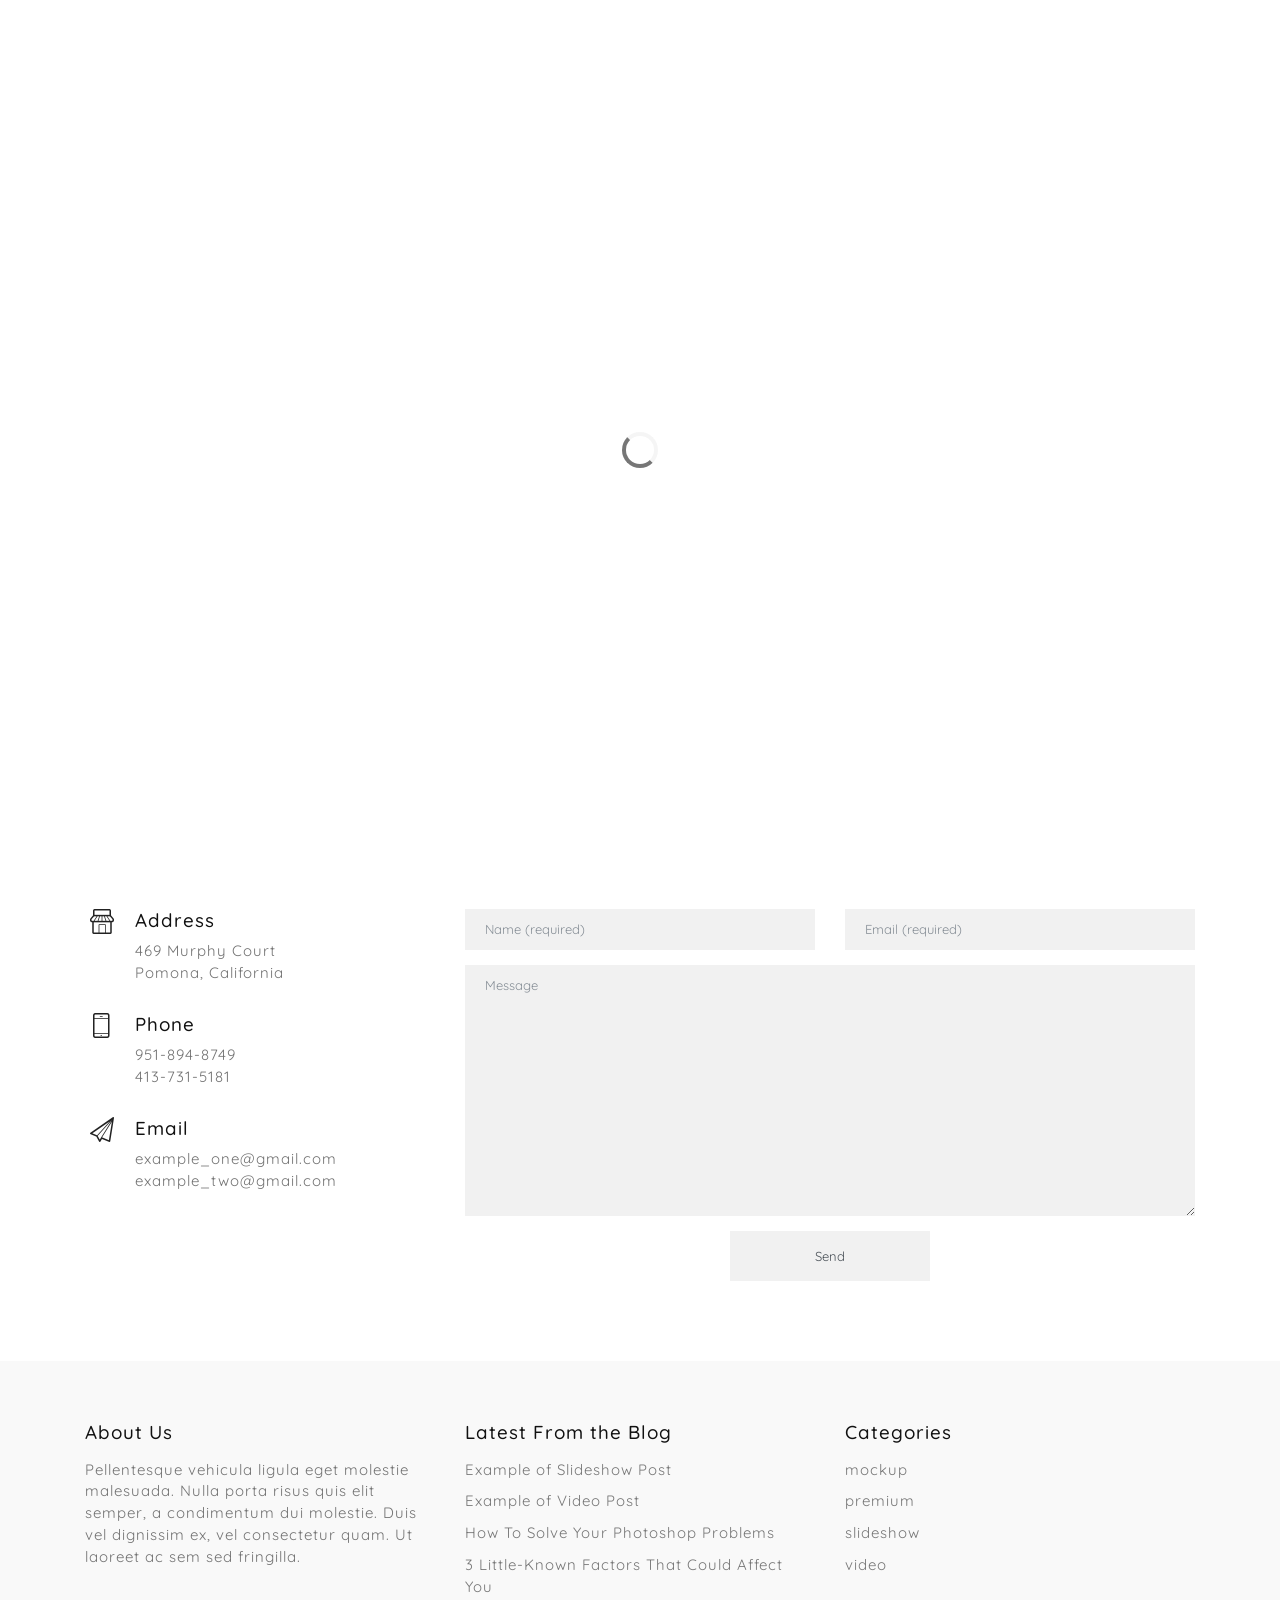
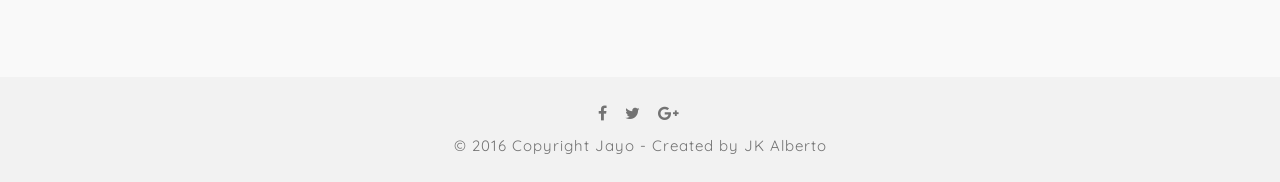
<file: contact.html>
<!DOCTYPE html>
<html lang="en-US">
	<head>

		<meta charset="UTF-8">
		<meta name="viewport" content="width=device-width, initial-scale=1">
    	<meta name="description" content="">
    	<meta name="author" content="">
		<title>Jayo - Minimal</title>
		<link rel="shortcut icon" href="img/favicon.png">

		<!-- CSS Styles -->
		<link rel='stylesheet' id='quicksand-google-font'  href='https://fonts.googleapis.com/css?family=Quicksand:300,400,500,700' type='text/css' media='all' />
		<link rel='stylesheet' id='bootstrap-css'  href='css/bootstrap.min.css' type='text/css' media='all' />
		<link rel='stylesheet' id='font-awesome-css'  href='css/font-awesome.min.css' type='text/css' media='all' />
		<link rel='stylesheet' id='fontello-css'  href='css/fontello.css' type='text/css' media='all' />
		<link rel='stylesheet' id='owl-carousel-css'  href='css/owl.carousel.min.css' type='text/css' media='all' />
		<link rel='stylesheet' id='owl-carousel-theme-css'  href='css/owl.theme.default.min.css' type='text/css' media='all' />
		<link rel='stylesheet' id='main-styles-css'  href='css/main.css' type='text/css' media='all' />
		<!-- End Styles -->

	</head>

	<body>

		<!-- Preloader -->
		<div class="jayo-preloader">
			<div class="animation circle"></div>
		</div>
		<!-- -->

		<div id="page" class="site">

			<header id="masthead" class="jayo-site-header container basic">
				<div class="row">

					<!-- Logo -->
					<div class="site-brand col-6">
						<a href="index.html">
							<img src="img/logo.png" alt="logo"/>
						</a>
					</div>
					<!-- -->

					<!-- Navigation -->
					<div class="jayo-menu-wrapper col-6">
						<div class="jayo-nav-icon closed">
	  						<span></span>
	  						<span></span>
	  						<span></span>
						</div>
						<div class="jayo-menu">
							<ul id="menu-main-menu" class="menu">
								<li class="menu-item"><a href="index.html">Home</a></li>
								<li class="menu-item"><a href="portfolio-2-columns.html">Portfolio</a></li>
								<li class="menu-item"><a href="about-us.html">About Us</a></li>
								<li class="menu-item"><a href="about-me.html">About Me</a></li>
								<li class="menu-item"><a href="blog-3-columns.html">Blog</a></li>
								<li class="menu-item current_page_item"><a href="contact.html">Contact</a></li>
							</ul>
						</div>
					</div>
					<!-- -->

				</div>
			</header>

			<div id="content" class="site-content">

				<!-- Header -->
				<div class="jayo-page-header container">
					<div class="caption">
						<h2>Contact <strong>Me</strong></h2>
						<p>Sed eu diam sit amet nisl porttitor dapibus.</p>
					</div>
					<img src="img/headers/contact.jpg" alt=""/>
				</div>
				<!-- -->

				<section id="primary" class="site-main jayo-contact-template container">
					<div class="row">

						<div class="section-title col-md-12">
							<h3>Get In Touch</h3>
							<p>Nullam mattis nec urna eu consequat. Sed eu diam sit amet nisl porttitor dapibus id at orci. Cras ut ante enim. Pellentesque magna lorem, semper vel arcu eu, vestibulum egestas dui. Donec sed aliquet lectus.</p>
						</div>

						<div class="information contact-section col-sm-4">
							<figure>
								<i class="icon-shop"></i>
								<h4>Address</h4>
								<p>469 Murphy Court<br/>Pomona, California</p>
							</figure>
							<figure>
								<i class="icon-mobile"></i>
								<h4>Phone</h4>
								<p>951-894-8749<br/>413-731-5181</p>
							</figure>
							<figure>
								<i class="icon-paper-plane"></i>
								<h4>Email</h4>
								<p>example_one@gmail.com<br/>example_two@gmail.com</p>
							</figure>
						</div>

						<div class="contact-form contact-section col-sm-8">
							<form class="row" name="htmlform" method="post" action="contact-form.php">
								<div class="col-md-6">
								  	<input class="form-control" type="text" name="name" maxlength="50" placeholder="Name (required)">
								</div>
								<div class="col-md-6">
								  	<input class="form-control" type="text" name="email" maxlength="80" placeholder="Email (required)">
								</div>
								<div class="col-md-12">
								  	<textarea class="form-control" name="message" maxlength="1000" rows="14" placeholder="Message"></textarea>
								</div>
								<div class="col-md-12">
								  	<input class="form-control submit" type="submit" value="Send">
								</div>
							</form>
						</div>

					</div>
				</section>
			</div>
		</div>

		<!-- Footer -->
		<footer class="jayo-site-footer">

			<div class="widgets">
				<div class="container">
					<div class="row">

						<div class="widget col-sm-4">
							<h4 class="widget-title">About Us</h4>
							<div class="textwidget">Pellentesque vehicula ligula eget molestie malesuada. Nulla porta risus quis elit semper, a condimentum dui molestie. Duis vel dignissim ex, vel consectetur quam. Ut laoreet ac sem sed fringilla.</div>
						</div>

						<div class="widget col-sm-4">
							<h4 class="widget-title">Latest From the Blog</h4>
							<ul class="list">
								<li><a href="#">Example of Slideshow Post</a></li>
								<li><a href="#">Example of Video Post</a></li>
								<li><a href="#">How To Solve Your Photoshop Problems</a></li>
								<li><a href="#">3 Little-Known Factors That Could Affect You</a></li>
							</ul>
						</div>

						<div class="widget col-sm-4">
							<h4 class="widget-title">Categories</h4>
							<ul class="list">
								<li><a href="#" >mockup</a></li>
								<li><a href="#" >premium</a></li>
								<li><a href="#" >slideshow</a></li>
								<li><a href="#" >video</a></li>
							</ul>
						</div>

					</div>
				</div>
			</div>


			<div class="copyright-area">
				<div class="container">
					<ul class="social-media list-unstyled">
						<li><a href="#" target="_blank"><i class="fa fa-facebook" aria-hidden="true"></i></a></li>
						<li><a href="#" target="_blank"><i class="fa fa-twitter" aria-hidden="true"></i></a></li>
						<li><a href="#" target="_blank"><i class="fa fa-google-plus" aria-hidden="true"></i></a></li>
					</ul>
					<div class="copyright">© 2016 Copyright Jayo - Created by JK Alberto</div>
				</div>
			</div>

		</footer>
		<!-- End Footer -->

		<!-- Start JS (placed at bottom for better page speed) -->
		<!-- jQuery -->
		<script type='text/javascript' src='js/jquery-3.2.1.min.js'></script>
		<script type='text/javascript' src='js/jquery-migrate-1.4.1.min.js'></script>
		<script type='text/javascript' src='js/jquery.appear.js'></script>
		<script type='text/javascript' src='js/jquery.infinitescroll.js'></script>
		<!-- -->
		<script type='text/javascript' src='js/bootstrap.min.js'></script>
		<script type='text/javascript' src='js/imagesloaded.pkgd.min.js'></script>
		<script type='text/javascript' src='js/isotope.pkgd.min.js'></script>
		<script type='text/javascript' src='js/owl.carousel.min.js'></script>
		<script type='text/javascript' src='js/jayo-main.js'></script>
		<!-- -->

	</body>
</html>
</file>
<file: Jayo/documentation/css/jayo-doc.css>
/* Theme Name: Chela - Documentation */

html {
  font-size: 16px; }

body {
  overflow-wrap: normal;
  word-wrap: normal;
  word-break: normal;
  font-family: 'Questrial', monospace;
  background: #f3f3f3;
  color: #737373;
  font-weight: 400;
  line-height: 1.45;
  letter-spacing: 1px;
  font-size: 0.875em; }

a {
  -webkit-transition: all 0.2s ease;
  -moz-transition: all 0.2s ease;
  transition: all 0.2s ease;
  color: #737373; }
  a:hover {
    color: #3498db;
    text-decoration: none;
    outline: 0; }
  a:focus, a:active {
    color: #737373;
    text-decoration: none;
    outline: 0; }

h1, h2, h3, h4, h5, h6 {
  color: #111;
  line-height: 1.2; }

iframe {
  max-width: 100%; }

embed,
object,
img {
  height: auto;
  max-width: 100%; }

table {
  border-collapse: collapse; }

th {
  background: #f1f1f1; }

th, td {
  text-align: left;
  padding: 8px 15px; }

.container {
  max-width: 980px; }

.site {
  position: relative; }

.site-main {
  padding: 80px 15px; }

.site-main.content-empty {
  text-align: center;
  padding: 80px 0 !important; }



/* Header/Page */
.page-header {
  text-align: center;
  padding: 10px 0 0;
}

.page-header h1 {
  display: inline-block;
  position: relative;
  font-size: 64px;
  color: #333;
  margin: 0;
}

.page-header h1 span {
  position: absolute;
  top: -10px;
  right: -65px;
  font-size: 13px;
  padding: 3px 8px;
  border-radius: 1px;
  color: #fff;
  background: #222;
}

.page-header p {
  font-size: 18px;
}

.content .item {
  padding: 25px;
  position: relative;
}

.content .item a img {
  border: 8px solid #fff;
}

.content .item a .overlay {
  position: absolute;
  z-index: 1;
  top: 25px;
  left: 25px;
  right: 25px;
  bottom: 25px;
  background: #fff;
  opacity: 0;
  -webkit-transition: all 0.2s ease;
  -moz-transition: all 0.2s ease;
  transition: all 0.2s ease;
}
  
.content .item a .overlay span {
  position: absolute;
  padding-top: 20px;
  top: 50%;
  left: 50%;
  color: #222;
  font-size: 16px;
  font-weight: bold;
  opacity: 0;
  -webkit-transition: all 0.2s ease 0.3s;
  -moz-transition: all 0.2s ease 0.3s;
  transition: all 0.2s ease 0.3s;
  transform: translate(-50%, -50%);
}

.content .item a:hover .overlay {
  opacity: .8;
}

.content .item a:hover .overlay span {
  padding: 0;
  opacity: 1;
}

/* Header/Site */
.site-header {
  padding: 50px 30px 10px;
  display: block;
  max-width: 1730px;
  margin: 0 auto;
  text-align: right;
}

.site-header .demo-button {
  display: inline-block;
}

.site-header .demo-button a {
  display: inline-block;
  vertical-align: middle;
  color: #999;
  font-size: 16px;
  box-shadow: 0 0 1px transparent;
  margin-right: 30px;
  line-height: 48px;
}

.site-header .demo-button a:hover {
  color: #111;
}


/* Sidebar */
/* Site */
.main-content {
  position: relative;
}

.main-content .sidebar {
  position: absolute;
  top: 100px;
  -webkit-transition: all 0.4s ease;
  -moz-transition: all 0.4s ease;
  transition: all 0.4s ease;
}

.main-content .sidebar.sticky {
  margin-top: 100px;
  position: fixed;
}

.main-content .sidebar ul.main-menu {
  padding: 0;
  margin: 0;
  list-style-type: none;
}

.main-content .sidebar ul.main-menu li a {
  border-left: 2px solid transparent;
  padding-left: 15px;
  font-size: 16px;
}

.main-content .sidebar ul.main-menu li.active a {
  color: #3498db;
  border-left: 2px solid #3498db;
}

.main-content .sidebar ul.main-menu ul.sub-menu {
  padding: 8px 0 16px 45px;
  margin: 0;
  list-style-type: none;
}

.main-content .sidebar ul.main-menu ul.sub-menu li a {
  font-size: 14px;
  padding-left: 0;
}

.main-content .sidebar ul.main-menu ul.sub-menu li.active a {
  color: #3498db;
  border-left: 2px solid transparent;
}

.main-content .content {
  padding-top: 100px;
}

.main-content .content .section {
  padding-bottom: 40px;
}

.main-content .content .section:last-child {
  padding-bottom: 150px;
}
</file>
<file: css/fontello.css>
@font-face {
  font-family: 'fontello';
  src: url('../fonts/fontello.eot?32916231');
  src: url('../fonts/fontello.eot?32916231#iefix') format('embedded-opentype'),
       url('../fonts/fontello.woff2?32916231') format('woff2'),
       url('../fonts/fontello.woff?32916231') format('woff'),
       url('../fonts/fontello.ttf?32916231') format('truetype'),
       url('../fonts/fontello.svg?32916231#fontello') format('svg');
  font-weight: normal;
  font-style: normal;
}
/* Chrome hack: SVG is rendered more smooth in Windozze. 100% magic, uncomment if you need it. */
/* Note, that will break hinting! In other OS-es font will be not as sharp as it could be */
/*
@media screen and (-webkit-min-device-pixel-ratio:0) {
  @font-face {
    font-family: 'fontello';
    src: url('../font/fontello.svg?32916231#fontello') format('svg');
  }
}
*/
 
 [class^="icon-"]:before, [class*=" icon-"]:before {
  font-family: "fontello";
  font-style: normal;
  font-weight: normal;
  speak: none;
 
  display: inline-block;
  text-decoration: inherit;
  width: 1em;
  margin-right: .2em;
  text-align: center;
  /* opacity: .8; */
 
  /* For safety - reset parent styles, that can break glyph codes*/
  font-variant: normal;
  text-transform: none;
 
  /* fix buttons height, for twitter bootstrap */
  line-height: 1em;
 
  /* Animation center compensation - margins should be symmetric */
  /* remove if not needed */
  margin-left: .2em;
 
  /* you can be more comfortable with increased icons size */
  /* font-size: 120%; */
 
  /* Font smoothing. That was taken from TWBS */
  -webkit-font-smoothing: antialiased;
  -moz-osx-font-smoothing: grayscale;
 
  /* Uncomment for 3D effect */
  /* text-shadow: 1px 1px 1px rgba(127, 127, 127, 0.3); */
}
 
.icon-lock:before { content: '\e800'; } /* '' */
.icon-music:before { content: '\e801'; } /* '' */
.icon-search:before { content: '\e802'; } /* '' */
.icon-mail:before { content: '\e803'; } /* '' */
.icon-heart:before { content: '\e804'; } /* '' */
.icon-star:before { content: '\e805'; } /* '' */
.icon-user:before { content: '\e806'; } /* '' */
.icon-videocam:before { content: '\e807'; } /* '' */
.icon-lightbulb:before { content: '\e808'; } /* '' */
.icon-clock:before { content: '\e809'; } /* '' */
.icon-sound:before { content: '\e80a'; } /* '' */
.icon-params:before { content: '\e80b'; } /* '' */
.icon-calendar:before { content: '\e80c'; } /* '' */
.icon-cog:before { content: '\e80d'; } /* '' */
.icon-note:before { content: '\e80e'; } /* '' */
.icon-beaker:before { content: '\e80f'; } /* '' */
.icon-truck:before { content: '\e810'; } /* '' */
.icon-money:before { content: '\e811'; } /* '' */
.icon-food:before { content: '\e812'; } /* '' */
.icon-shop:before { content: '\e813'; } /* '' */
.icon-diamond:before { content: '\e814'; } /* '' */
.icon-t-shirt:before { content: '\e815'; } /* '' */
.icon-wallet:before { content: '\e816'; } /* '' */
.icon-camera:before { content: '\e817'; } /* '' */
.icon-tv:before { content: '\e818'; } /* '' */
.icon-desktop:before { content: '\e819'; } /* '' */
.icon-photo:before { content: '\e81a'; } /* '' */
.icon-attach:before { content: '\e81b'; } /* '' */
.icon-mobile:before { content: '\e81c'; } /* '' */
.icon-cd:before { content: '\e81d'; } /* '' */
.icon-inbox:before { content: '\e81e'; } /* '' */
.icon-eye:before { content: '\e81f'; } /* '' */
.icon-tag:before { content: '\e820'; } /* '' */
.icon-globe:before { content: '\e821'; } /* '' */
.icon-cloud:before { content: '\e822'; } /* '' */
.icon-thumbs-up:before { content: '\e823'; } /* '' */
.icon-pencil:before { content: '\e824'; } /* '' */
.icon-paper-plane:before { content: '\e825'; } /* '' */
.icon-fire:before { content: '\e826'; } /* '' */
.icon-comment:before { content: '\e827'; } /* '' */
.icon-location:before { content: '\e828'; } /* '' */
.icon-graduation-cap:before { content: '\e829'; } /* '' */
.icon-megaphone:before { content: '\e82a'; } /* '' */
.icon-cup:before { content: '\e82b'; } /* '' */
.icon-trash:before { content: '\e82c'; } /* '' */
.icon-database:before { content: '\e82d'; } /* '' */
.icon-key:before { content: '\e82e'; } /* '' */
.icon-doc:before { content: '\e82f'; } /* '' */
.icon-glass:before { content: '\e830'; } /* '' */
.icon-music-1:before { content: '\e831'; } /* '' */
.icon-videocam-1:before { content: '\e832'; } /* '' */
.icon-video:before { content: '\e833'; } /* '' */
.icon-mail-1:before { content: '\e834'; } /* '' */
.icon-camera-1:before { content: '\e835'; } /* '' */
.icon-picture:before { content: '\e836'; } /* '' */
.icon-search-1:before { content: '\e837'; } /* '' */
.icon-camera-alt:before { content: '\e838'; } /* '' */
.icon-th-large:before { content: '\e839'; } /* '' */
.icon-heart-1:before { content: '\e83a'; } /* '' */
.icon-th:before { content: '\e83b'; } /* '' */
.icon-th-list:before { content: '\e83c'; } /* '' */
.icon-heart-empty:before { content: '\e83d'; } /* '' */
.icon-star-1:before { content: '\e83e'; } /* '' */
.icon-ok:before { content: '\e83f'; } /* '' */
.icon-ok-circled:before { content: '\e840'; } /* '' */
.icon-star-empty:before { content: '\e841'; } /* '' */
.icon-star-half:before { content: '\e842'; } /* '' */
.icon-ok-circled2:before { content: '\e843'; } /* '' */
.icon-user-1:before { content: '\e844'; } /* '' */
.icon-cancel:before { content: '\e845'; } /* '' */
.icon-cancel-circled:before { content: '\e846'; } /* '' */
.icon-cancel-circled2:before { content: '\e847'; } /* '' */
.icon-plus:before { content: '\e848'; } /* '' */
.icon-users:before { content: '\e849'; } /* '' */
.icon-plus-circled:before { content: '\e84a'; } /* '' */
.icon-minus:before { content: '\e84b'; } /* '' */
.icon-minus-circled:before { content: '\e84c'; } /* '' */
.icon-tags:before { content: '\e84d'; } /* '' */
.icon-export:before { content: '\e84e'; } /* '' */
.icon-bookmark:before { content: '\e84f'; } /* '' */
.icon-flag:before { content: '\e850'; } /* '' */
.icon-help-circled:before { content: '\e851'; } /* '' */
.icon-info-circled:before { content: '\e852'; } /* '' */
.icon-thumbs-up-1:before { content: '\e853'; } /* '' */
.icon-home:before { content: '\e854'; } /* '' */
.icon-thumbs-down:before { content: '\e855'; } /* '' */
.icon-print:before { content: '\e856'; } /* '' */
.icon-edit:before { content: '\e857'; } /* '' */
.icon-pencil-1:before { content: '\e858'; } /* '' */
.icon-location-1:before { content: '\e859'; } /* '' */
.icon-attention-circled:before { content: '\e85a'; } /* '' */
.icon-attention:before { content: '\e85b'; } /* '' */
.icon-folder:before { content: '\e85c'; } /* '' */
.icon-folder-open:before { content: '\e85d'; } /* '' */
.icon-trash-empty:before { content: '\e85e'; } /* '' */
.icon-doc-1:before { content: '\e85f'; } /* '' */
.icon-phone:before { content: '\e860'; } /* '' */
.icon-retweet:before { content: '\e861'; } /* '' */
.icon-link:before { content: '\e862'; } /* '' */
.icon-login:before { content: '\e863'; } /* '' */
.icon-logout:before { content: '\e864'; } /* '' */
.icon-volume-off:before { content: '\e865'; } /* '' */
.icon-volume-down:before { content: '\e866'; } /* '' */
.icon-volume-up:before { content: '\e867'; } /* '' */
.icon-headphones:before { content: '\e868'; } /* '' */
.icon-clock-1:before { content: '\e869'; } /* '' */
.icon-resize-full:before { content: '\e86a'; } /* '' */
.icon-up-open:before { content: '\e86b'; } /* '' */
.icon-right-open:before { content: '\e86c'; } /* '' */
.icon-left-open:before { content: '\e86d'; } /* '' */
.icon-down-open:before { content: '\e86e'; } /* '' */
.icon-right-dir:before { content: '\e86f'; } /* '' */
.icon-left-dir:before { content: '\e870'; } /* '' */
.icon-up-dir:before { content: '\e871'; } /* '' */
.icon-up-circled2:before { content: '\e872'; } /* '' */
.icon-down-circled2:before { content: '\e873'; } /* '' */
.icon-down-dir:before { content: '\e874'; } /* '' */
.icon-download:before { content: '\e875'; } /* '' */
.icon-comment-1:before { content: '\e876'; } /* '' */
.icon-upload:before { content: '\e877'; } /* '' */
.icon-attach-1:before { content: '\e878'; } /* '' */
.icon-chat:before { content: '\e879'; } /* '' */
.icon-lock-1:before { content: '\e87a'; } /* '' */
.icon-lock-open:before { content: '\e87b'; } /* '' */
.icon-cog-1:before { content: '\e87c'; } /* '' */
.icon-cog-alt:before { content: '\e87d'; } /* '' */
.icon-wrench:before { content: '\e87e'; } /* '' */
.icon-bell:before { content: '\e87f'; } /* '' */
.icon-pin:before { content: '\e880'; } /* '' */
.icon-eye-1:before { content: '\e881'; } /* '' */
.icon-forward:before { content: '\e882'; } /* '' */
.icon-eye-off:before { content: '\e883'; } /* '' */
.icon-tag-1:before { content: '\e884'; } /* '' */
.icon-basket:before { content: '\e885'; } /* '' */
.icon-calendar-1:before { content: '\e886'; } /* '' */
.icon-zoom-out:before { content: '\e887'; } /* '' */
.icon-zoom-in:before { content: '\e888'; } /* '' */
.icon-resize-horizontal:before { content: '\e889'; } /* '' */
.icon-resize-vertical:before { content: '\e88a'; } /* '' */
.icon-resize-small:before { content: '\e88b'; } /* '' */
.icon-block:before { content: '\e88c'; } /* '' */
.icon-down-hand:before { content: '\e88d'; } /* '' */
.icon-up-hand:before { content: '\e88e'; } /* '' */
.icon-left-hand:before { content: '\e88f'; } /* '' */
.icon-right-hand:before { content: '\e890'; } /* '' */
.icon-up-big:before { content: '\e891'; } /* '' */
.icon-right-big:before { content: '\e892'; } /* '' */
.icon-left-big:before { content: '\e893'; } /* '' */
.icon-down-big:before { content: '\e894'; } /* '' */
.icon-cw:before { content: '\e895'; } /* '' */
.icon-ccw:before { content: '\e896'; } /* '' */
.icon-arrows-cw:before { content: '\e897'; } /* '' */
.icon-shuffle:before { content: '\e898'; } /* '' */
.icon-signal:before { content: '\e899'; } /* '' */
.icon-target:before { content: '\e89a'; } /* '' */
.icon-eject:before { content: '\e89b'; } /* '' */
.icon-fast-fw:before { content: '\e89c'; } /* '' */
.icon-fast-bw:before { content: '\e89d'; } /* '' */
.icon-to-start-alt:before { content: '\e89e'; } /* '' */
.icon-book:before { content: '\e89f'; } /* '' */
.icon-adjust:before { content: '\e8a0'; } /* '' */
.icon-tint:before { content: '\e8a1'; } /* '' */
.icon-leaf:before { content: '\e8a2'; } /* '' */
.icon-font:before { content: '\e8a3'; } /* '' */
.icon-check:before { content: '\e8a4'; } /* '' */
.icon-key-1:before { content: '\e8a5'; } /* '' */
.icon-megaphone-1:before { content: '\e8a6'; } /* '' */
.icon-floppy:before { content: '\e8a7'; } /* '' */
.icon-credit-card:before { content: '\e8a8'; } /* '' */
.icon-hammer:before { content: '\e8a9'; } /* '' */
.icon-bold:before { content: '\e8aa'; } /* '' */
.icon-award:before { content: '\e8ab'; } /* '' */
.icon-italic:before { content: '\e8ac'; } /* '' */
.icon-scissors:before { content: '\e8ad'; } /* '' */
.icon-briefcase:before { content: '\e8ae'; } /* '' */
.icon-text-height:before { content: '\e8af'; } /* '' */
.icon-play:before { content: '\e8b0'; } /* '' */
.icon-inbox-1:before { content: '\e8b1'; } /* '' */
.icon-text-width:before { content: '\e8b2'; } /* '' */
.icon-align-left:before { content: '\e8b3'; } /* '' */
.icon-globe-1:before { content: '\e8b4'; } /* '' */
.icon-align-center:before { content: '\e8b5'; } /* '' */
.icon-play-circled2:before { content: '\e8b6'; } /* '' */
.icon-stop:before { content: '\e8b7'; } /* '' */
.icon-pause:before { content: '\e8b8'; } /* '' */
.icon-to-end-alt:before { content: '\e8b9'; } /* '' */
.icon-to-start:before { content: '\e8ba'; } /* '' */
.icon-to-end:before { content: '\e8bb'; } /* '' */
.icon-flash:before { content: '\e8bc'; } /* '' */
.icon-cloud-1:before { content: '\e8bd'; } /* '' */
.icon-flight:before { content: '\e8be'; } /* '' */
.icon-umbrella:before { content: '\e8bf'; } /* '' */
.icon-indent-right:before { content: '\e8c0'; } /* '' */
.icon-indent-left:before { content: '\e8c1'; } /* '' */
.icon-list:before { content: '\e8c2'; } /* '' */
.icon-align-justify:before { content: '\e8c3'; } /* '' */
.icon-align-right:before { content: '\e8c4'; } /* '' */
.icon-off:before { content: '\e8c5'; } /* '' */
.icon-road:before { content: '\e8c6'; } /* '' */
.icon-list-alt:before { content: '\e8c7'; } /* '' */
.icon-barcode:before { content: '\e8c8'; } /* '' */
.icon-chart-bar:before { content: '\e8c9'; } /* '' */
.icon-magnet:before { content: '\e8ca'; } /* '' */
.icon-fire-1:before { content: '\e8cb'; } /* '' */
.icon-gift:before { content: '\e8cc'; } /* '' */
.icon-asterisk:before { content: '\e8cd'; } /* '' */
.icon-truck-1:before { content: '\e8ce'; } /* '' */
.icon-lemon:before { content: '\e8cf'; } /* '' */
.icon-gauge-1:before { content: '\e8d0'; } /* '' */
.icon-move:before { content: '\f047'; } /* '' */
.icon-link-ext:before { content: '\f08e'; } /* '' */
.icon-check-empty:before { content: '\f096'; } /* '' */
.icon-bookmark-empty:before { content: '\f097'; } /* '' */
.icon-phone-squared:before { content: '\f098'; } /* '' */
.icon-twitter:before { content: '\f099'; } /* '' */
.icon-facebook:before { content: '\f09a'; } /* '' */
.icon-github-circled:before { content: '\f09b'; } /* '' */
.icon-rss:before { content: '\f09e'; } /* '' */
.icon-hdd:before { content: '\f0a0'; } /* '' */
.icon-certificate:before { content: '\f0a3'; } /* '' */
.icon-left-circled:before { content: '\f0a8'; } /* '' */
.icon-right-circled:before { content: '\f0a9'; } /* '' */
.icon-up-circled:before { content: '\f0aa'; } /* '' */
.icon-down-circled:before { content: '\f0ab'; } /* '' */
.icon-tasks:before { content: '\f0ae'; } /* '' */
.icon-filter:before { content: '\f0b0'; } /* '' */
.icon-resize-full-alt:before { content: '\f0b2'; } /* '' */
.icon-beaker-1:before { content: '\f0c3'; } /* '' */
.icon-docs:before { content: '\f0c5'; } /* '' */
.icon-blank:before { content: '\f0c8'; } /* '' */
.icon-menu:before { content: '\f0c9'; } /* '' */
.icon-list-bullet:before { content: '\f0ca'; } /* '' */
.icon-list-numbered:before { content: '\f0cb'; } /* '' */
.icon-strike:before { content: '\f0cc'; } /* '' */
.icon-table:before { content: '\f0ce'; } /* '' */
.icon-magic:before { content: '\f0d0'; } /* '' */
.icon-pinterest-circled:before { content: '\f0d2'; } /* '' */
.icon-pinterest-squared:before { content: '\f0d3'; } /* '' */
.icon-gplus-squared:before { content: '\f0d4'; } /* '' */
.icon-gplus:before { content: '\f0d5'; } /* '' */
.icon-money-1:before { content: '\f0d6'; } /* '' */
.icon-columns:before { content: '\f0db'; } /* '' */
.icon-sort:before { content: '\f0dc'; } /* '' */
.icon-sort-down:before { content: '\f0dd'; } /* '' */
.icon-sort-up:before { content: '\f0de'; } /* '' */
.icon-mail-alt:before { content: '\f0e0'; } /* '' */
.icon-linkedin:before { content: '\f0e1'; } /* '' */
.icon-gauge:before { content: '\f0e4'; } /* '' */
.icon-comment-empty:before { content: '\f0e5'; } /* '' */
.icon-chat-empty:before { content: '\f0e6'; } /* '' */
.icon-sitemap:before { content: '\f0e8'; } /* '' */
.icon-paste:before { content: '\f0ea'; } /* '' */
.icon-lightbulb-1:before { content: '\f0eb'; } /* '' */
.icon-exchange:before { content: '\f0ec'; } /* '' */
.icon-download-cloud:before { content: '\f0ed'; } /* '' */
.icon-upload-cloud:before { content: '\f0ee'; } /* '' */
.icon-user-md:before { content: '\f0f0'; } /* '' */
.icon-stethoscope:before { content: '\f0f1'; } /* '' */
.icon-suitcase:before { content: '\f0f2'; } /* '' */
.icon-bell-alt:before { content: '\f0f3'; } /* '' */
.icon-coffee:before { content: '\f0f4'; } /* '' */
.icon-food-1:before { content: '\f0f5'; } /* '' */
.icon-doc-text:before { content: '\f0f6'; } /* '' */
.icon-building:before { content: '\f0f7'; } /* '' */
.icon-hospital:before { content: '\f0f8'; } /* '' */
.icon-ambulance:before { content: '\f0f9'; } /* '' */
.icon-medkit:before { content: '\f0fa'; } /* '' */
.icon-fighter-jet:before { content: '\f0fb'; } /* '' */
.icon-beer:before { content: '\f0fc'; } /* '' */
.icon-h-sigh:before { content: '\f0fd'; } /* '' */
.icon-plus-squared:before { content: '\f0fe'; } /* '' */
.icon-angle-double-left:before { content: '\f100'; } /* '' */
.icon-angle-double-right:before { content: '\f101'; } /* '' */
.icon-angle-double-up:before { content: '\f102'; } /* '' */
.icon-angle-double-down:before { content: '\f103'; } /* '' */
.icon-angle-left:before { content: '\f104'; } /* '' */
.icon-angle-right:before { content: '\f105'; } /* '' */
.icon-angle-up:before { content: '\f106'; } /* '' */
.icon-angle-down:before { content: '\f107'; } /* '' */
.icon-desktop-1:before { content: '\f108'; } /* '' */
.icon-laptop:before { content: '\f109'; } /* '' */
.icon-tablet:before { content: '\f10a'; } /* '' */
.icon-mobile-1:before { content: '\f10b'; } /* '' */
.icon-circle-empty:before { content: '\f10c'; } /* '' */
.icon-quote-left:before { content: '\f10d'; } /* '' */
.icon-quote-right:before { content: '\f10e'; } /* '' */
.icon-spinner:before { content: '\f110'; } /* '' */
.icon-circle:before { content: '\f111'; } /* '' */
.icon-reply:before { content: '\f112'; } /* '' */
.icon-github:before { content: '\f113'; } /* '' */
.icon-folder-empty:before { content: '\f114'; } /* '' */
.icon-folder-open-empty:before { content: '\f115'; } /* '' */
.icon-smile:before { content: '\f118'; } /* '' */
.icon-frown:before { content: '\f119'; } /* '' */
.icon-meh:before { content: '\f11a'; } /* '' */
.icon-gamepad:before { content: '\f11b'; } /* '' */
.icon-keyboard:before { content: '\f11c'; } /* '' */
.icon-flag-empty:before { content: '\f11d'; } /* '' */
.icon-flag-checkered:before { content: '\f11e'; } /* '' */
.icon-terminal:before { content: '\f120'; } /* '' */
.icon-code:before { content: '\f121'; } /* '' */
.icon-reply-all:before { content: '\f122'; } /* '' */
.icon-star-half-alt:before { content: '\f123'; } /* '' */
.icon-direction:before { content: '\f124'; } /* '' */
.icon-crop:before { content: '\f125'; } /* '' */
.icon-fork:before { content: '\f126'; } /* '' */
.icon-unlink:before { content: '\f127'; } /* '' */
.icon-help:before { content: '\f128'; } /* '' */
.icon-attention-alt:before { content: '\f12a'; } /* '' */
.icon-superscript:before { content: '\f12b'; } /* '' */
.icon-subscript:before { content: '\f12c'; } /* '' */
.icon-eraser:before { content: '\f12d'; } /* '' */
.icon-puzzle:before { content: '\f12e'; } /* '' */
.icon-mic:before { content: '\f130'; } /* '' */
.icon-mute:before { content: '\f131'; } /* '' */
.icon-shield:before { content: '\f132'; } /* '' */
.icon-calendar-empty:before { content: '\f133'; } /* '' */
.icon-extinguisher:before { content: '\f134'; } /* '' */
.icon-rocket:before { content: '\f135'; } /* '' */
.icon-maxcdn:before { content: '\f136'; } /* '' */
.icon-angle-circled-left:before { content: '\f137'; } /* '' */
.icon-angle-circled-right:before { content: '\f138'; } /* '' */
.icon-angle-circled-up:before { content: '\f139'; } /* '' */
.icon-angle-circled-down:before { content: '\f13a'; } /* '' */
.icon-html5:before { content: '\f13b'; } /* '' */
.icon-css3:before { content: '\f13c'; } /* '' */
.icon-anchor:before { content: '\f13d'; } /* '' */
.icon-lock-open-alt:before { content: '\f13e'; } /* '' */
.icon-bullseye:before { content: '\f140'; } /* '' */
.icon-ellipsis:before { content: '\f141'; } /* '' */
.icon-ellipsis-vert:before { content: '\f142'; } /* '' */
.icon-rss-squared:before { content: '\f143'; } /* '' */
.icon-play-circled:before { content: '\f144'; } /* '' */
.icon-ticket:before { content: '\f145'; } /* '' */
.icon-minus-squared:before { content: '\f146'; } /* '' */
.icon-minus-squared-alt:before { content: '\f147'; } /* '' */
.icon-level-up:before { content: '\f148'; } /* '' */
.icon-level-down:before { content: '\f149'; } /* '' */
.icon-ok-squared:before { content: '\f14a'; } /* '' */
.icon-pencil-squared:before { content: '\f14b'; } /* '' */
.icon-link-ext-alt:before { content: '\f14c'; } /* '' */
.icon-export-alt:before { content: '\f14d'; } /* '' */
.icon-compass:before { content: '\f14e'; } /* '' */
.icon-expand:before { content: '\f150'; } /* '' */
.icon-collapse:before { content: '\f151'; } /* '' */
.icon-expand-right:before { content: '\f152'; } /* '' */
.icon-euro:before { content: '\f153'; } /* '' */
.icon-pound:before { content: '\f154'; } /* '' */
.icon-dollar:before { content: '\f155'; } /* '' */
.icon-rupee:before { content: '\f156'; } /* '' */
.icon-yen:before { content: '\f157'; } /* '' */
.icon-rouble:before { content: '\f158'; } /* '' */
.icon-won:before { content: '\f159'; } /* '' */
.icon-bitcoin:before { content: '\f15a'; } /* '' */
.icon-doc-inv:before { content: '\f15b'; } /* '' */
.icon-doc-text-inv:before { content: '\f15c'; } /* '' */
.icon-sort-name-up:before { content: '\f15d'; } /* '' */
.icon-sort-name-down:before { content: '\f15e'; } /* '' */
.icon-sort-alt-up:before { content: '\f160'; } /* '' */
.icon-sort-alt-down:before { content: '\f161'; } /* '' */
.icon-sort-number-up:before { content: '\f162'; } /* '' */
.icon-sort-number-down:before { content: '\f163'; } /* '' */
.icon-thumbs-up-alt:before { content: '\f164'; } /* '' */
.icon-thumbs-down-alt:before { content: '\f165'; } /* '' */
.icon-youtube-squared:before { content: '\f166'; } /* '' */
.icon-youtube:before { content: '\f167'; } /* '' */
.icon-xing:before { content: '\f168'; } /* '' */
.icon-xing-squared:before { content: '\f169'; } /* '' */
.icon-youtube-play:before { content: '\f16a'; } /* '' */
.icon-dropbox:before { content: '\f16b'; } /* '' */
.icon-stackoverflow:before { content: '\f16c'; } /* '' */
.icon-instagram:before { content: '\f16d'; } /* '' */
.icon-flickr:before { content: '\f16e'; } /* '' */
.icon-adn:before { content: '\f170'; } /* '' */
.icon-bitbucket:before { content: '\f171'; } /* '' */
.icon-bitbucket-squared:before { content: '\f172'; } /* '' */
.icon-tumblr:before { content: '\f173'; } /* '' */
.icon-tumblr-squared:before { content: '\f174'; } /* '' */
.icon-down:before { content: '\f175'; } /* '' */
.icon-up:before { content: '\f176'; } /* '' */
.icon-left:before { content: '\f177'; } /* '' */
.icon-right:before { content: '\f178'; } /* '' */
.icon-apple:before { content: '\f179'; } /* '' */
.icon-windows:before { content: '\f17a'; } /* '' */
.icon-android:before { content: '\f17b'; } /* '' */
.icon-linux:before { content: '\f17c'; } /* '' */
.icon-dribbble:before { content: '\f17d'; } /* '' */
.icon-skype:before { content: '\f17e'; } /* '' */
.icon-foursquare:before { content: '\f180'; } /* '' */
.icon-trello:before { content: '\f181'; } /* '' */
.icon-female:before { content: '\f182'; } /* '' */
.icon-male:before { content: '\f183'; } /* '' */
.icon-gittip:before { content: '\f184'; } /* '' */
.icon-sun:before { content: '\f185'; } /* '' */
.icon-moon:before { content: '\f186'; } /* '' */
.icon-box:before { content: '\f187'; } /* '' */
.icon-bug:before { content: '\f188'; } /* '' */
.icon-vkontakte:before { content: '\f189'; } /* '' */
.icon-weibo:before { content: '\f18a'; } /* '' */
.icon-renren:before { content: '\f18b'; } /* '' */
.icon-pagelines:before { content: '\f18c'; } /* '' */
.icon-stackexchange:before { content: '\f18d'; } /* '' */
.icon-right-circled2:before { content: '\f18e'; } /* '' */
.icon-left-circled2:before { content: '\f190'; } /* '' */
.icon-collapse-left:before { content: '\f191'; } /* '' */
.icon-dot-circled:before { content: '\f192'; } /* '' */
.icon-wheelchair:before { content: '\f193'; } /* '' */
.icon-vimeo-squared:before { content: '\f194'; } /* '' */
.icon-try:before { content: '\f195'; } /* '' */
.icon-plus-squared-alt:before { content: '\f196'; } /* '' */
.icon-space-shuttle:before { content: '\f197'; } /* '' */
.icon-slack:before { content: '\f198'; } /* '' */
.icon-mail-squared:before { content: '\f199'; } /* '' */
.icon-wordpress:before { content: '\f19a'; } /* '' */
.icon-openid:before { content: '\f19b'; } /* '' */
.icon-bank:before { content: '\f19c'; } /* '' */
.icon-graduation-cap-1:before { content: '\f19d'; } /* '' */
.icon-yahoo:before { content: '\f19e'; } /* '' */
.icon-google:before { content: '\f1a0'; } /* '' */
.icon-reddit:before { content: '\f1a1'; } /* '' */
.icon-reddit-squared:before { content: '\f1a2'; } /* '' */
.icon-stumbleupon-circled:before { content: '\f1a3'; } /* '' */
.icon-stumbleupon:before { content: '\f1a4'; } /* '' */
.icon-delicious:before { content: '\f1a5'; } /* '' */
.icon-digg:before { content: '\f1a6'; } /* '' */
.icon-pied-piper-squared:before { content: '\f1a7'; } /* '' */
.icon-pied-piper-alt:before { content: '\f1a8'; } /* '' */
.icon-drupal:before { content: '\f1a9'; } /* '' */
.icon-joomla:before { content: '\f1aa'; } /* '' */
.icon-language:before { content: '\f1ab'; } /* '' */
.icon-fax:before { content: '\f1ac'; } /* '' */
.icon-building-filled:before { content: '\f1ad'; } /* '' */
.icon-child:before { content: '\f1ae'; } /* '' */
.icon-paw:before { content: '\f1b0'; } /* '' */
.icon-spoon:before { content: '\f1b1'; } /* '' */
.icon-cube:before { content: '\f1b2'; } /* '' */
.icon-cubes:before { content: '\f1b3'; } /* '' */
.icon-behance:before { content: '\f1b4'; } /* '' */
.icon-behance-squared:before { content: '\f1b5'; } /* '' */
.icon-steam:before { content: '\f1b6'; } /* '' */
.icon-steam-squared:before { content: '\f1b7'; } /* '' */
.icon-recycle:before { content: '\f1b8'; } /* '' */
.icon-cab:before { content: '\f1b9'; } /* '' */
.icon-taxi:before { content: '\f1ba'; } /* '' */
.icon-tree:before { content: '\f1bb'; } /* '' */
.icon-spotify:before { content: '\f1bc'; } /* '' */
.icon-deviantart:before { content: '\f1bd'; } /* '' */
.icon-soundcloud:before { content: '\f1be'; } /* '' */
.icon-database-1:before { content: '\f1c0'; } /* '' */
.icon-file-pdf:before { content: '\f1c1'; } /* '' */
.icon-file-word:before { content: '\f1c2'; } /* '' */
.icon-file-excel:before { content: '\f1c3'; } /* '' */
.icon-file-powerpoint:before { content: '\f1c4'; } /* '' */
.icon-file-image:before { content: '\f1c5'; } /* '' */
.icon-file-archive:before { content: '\f1c6'; } /* '' */
.icon-file-audio:before { content: '\f1c7'; } /* '' */
.icon-file-video:before { content: '\f1c8'; } /* '' */
.icon-file-code:before { content: '\f1c9'; } /* '' */
.icon-vine:before { content: '\f1ca'; } /* '' */
.icon-codeopen:before { content: '\f1cb'; } /* '' */
.icon-jsfiddle:before { content: '\f1cc'; } /* '' */
.icon-lifebuoy:before { content: '\f1cd'; } /* '' */
.icon-circle-notch:before { content: '\f1ce'; } /* '' */
.icon-rebel:before { content: '\f1d0'; } /* '' */
.icon-empire:before { content: '\f1d1'; } /* '' */
.icon-git-squared:before { content: '\f1d2'; } /* '' */
.icon-git:before { content: '\f1d3'; } /* '' */
.icon-hacker-news:before { content: '\f1d4'; } /* '' */
.icon-tencent-weibo:before { content: '\f1d5'; } /* '' */
.icon-qq:before { content: '\f1d6'; } /* '' */
.icon-wechat:before { content: '\f1d7'; } /* '' */
.icon-paper-plane-1:before { content: '\f1d8'; } /* '' */
.icon-paper-plane-empty:before { content: '\f1d9'; } /* '' */
.icon-history:before { content: '\f1da'; } /* '' */
.icon-circle-thin:before { content: '\f1db'; } /* '' */
.icon-header:before { content: '\f1dc'; } /* '' */
.icon-paragraph:before { content: '\f1dd'; } /* '' */
.icon-sliders:before { content: '\f1de'; } /* '' */
.icon-share:before { content: '\f1e0'; } /* '' */
.icon-share-squared:before { content: '\f1e1'; } /* '' */
.icon-bomb:before { content: '\f1e2'; } /* '' */
.icon-soccer-ball:before { content: '\f1e3'; } /* '' */
.icon-tty:before { content: '\f1e4'; } /* '' */
.icon-binoculars:before { content: '\f1e5'; } /* '' */
.icon-plug:before { content: '\f1e6'; } /* '' */
.icon-slideshare:before { content: '\f1e7'; } /* '' */
.icon-twitch:before { content: '\f1e8'; } /* '' */
.icon-yelp:before { content: '\f1e9'; } /* '' */
.icon-newspaper:before { content: '\f1ea'; } /* '' */
.icon-wifi:before { content: '\f1eb'; } /* '' */
.icon-calc:before { content: '\f1ec'; } /* '' */
.icon-paypal:before { content: '\f1ed'; } /* '' */
.icon-gwallet:before { content: '\f1ee'; } /* '' */
.icon-cc-visa:before { content: '\f1f0'; } /* '' */
.icon-cc-mastercard:before { content: '\f1f1'; } /* '' */
.icon-cc-discover:before { content: '\f1f2'; } /* '' */
.icon-cc-amex:before { content: '\f1f3'; } /* '' */
.icon-cc-paypal:before { content: '\f1f4'; } /* '' */
.icon-cc-stripe:before { content: '\f1f5'; } /* '' */
.icon-bell-off:before { content: '\f1f6'; } /* '' */
.icon-bell-off-empty:before { content: '\f1f7'; } /* '' */
.icon-trash-1:before { content: '\f1f8'; } /* '' */
.icon-copyright:before { content: '\f1f9'; } /* '' */
.icon-at:before { content: '\f1fa'; } /* '' */
.icon-eyedropper:before { content: '\f1fb'; } /* '' */
.icon-brush:before { content: '\f1fc'; } /* '' */
.icon-birthday:before { content: '\f1fd'; } /* '' */
.icon-chart-area:before { content: '\f1fe'; } /* '' */
.icon-chart-pie:before { content: '\f200'; } /* '' */
.icon-chart-line:before { content: '\f201'; } /* '' */
.icon-lastfm:before { content: '\f202'; } /* '' */
.icon-lastfm-squared:before { content: '\f203'; } /* '' */
.icon-toggle-off:before { content: '\f204'; } /* '' */
.icon-toggle-on:before { content: '\f205'; } /* '' */
.icon-bicycle:before { content: '\f206'; } /* '' */
.icon-bus:before { content: '\f207'; } /* '' */
.icon-ioxhost:before { content: '\f208'; } /* '' */
.icon-angellist:before { content: '\f209'; } /* '' */
.icon-cc:before { content: '\f20a'; } /* '' */
.icon-shekel:before { content: '\f20b'; } /* '' */
.icon-meanpath:before { content: '\f20c'; } /* '' */
.icon-buysellads:before { content: '\f20d'; } /* '' */
.icon-connectdevelop:before { content: '\f20e'; } /* '' */
.icon-dashcube:before { content: '\f210'; } /* '' */
.icon-forumbee:before { content: '\f211'; } /* '' */
.icon-leanpub:before { content: '\f212'; } /* '' */
.icon-sellsy:before { content: '\f213'; } /* '' */
.icon-shirtsinbulk:before { content: '\f214'; } /* '' */
.icon-simplybuilt:before { content: '\f215'; } /* '' */
.icon-skyatlas:before { content: '\f216'; } /* '' */
.icon-cart-plus:before { content: '\f217'; } /* '' */
.icon-cart-arrow-down:before { content: '\f218'; } /* '' */
.icon-diamond-1:before { content: '\f219'; } /* '' */
.icon-ship:before { content: '\f21a'; } /* '' */
.icon-user-secret:before { content: '\f21b'; } /* '' */
.icon-motorcycle:before { content: '\f21c'; } /* '' */
.icon-street-view:before { content: '\f21d'; } /* '' */
.icon-heartbeat:before { content: '\f21e'; } /* '' */
.icon-venus:before { content: '\f221'; } /* '' */
.icon-mars:before { content: '\f222'; } /* '' */
.icon-mercury:before { content: '\f223'; } /* '' */
.icon-transgender:before { content: '\f224'; } /* '' */
.icon-transgender-alt:before { content: '\f225'; } /* '' */
.icon-venus-double:before { content: '\f226'; } /* '' */
.icon-mars-double:before { content: '\f227'; } /* '' */
.icon-venus-mars:before { content: '\f228'; } /* '' */
.icon-mars-stroke:before { content: '\f229'; } /* '' */
.icon-mars-stroke-v:before { content: '\f22a'; } /* '' */
.icon-mars-stroke-h:before { content: '\f22b'; } /* '' */
.icon-neuter:before { content: '\f22c'; } /* '' */
.icon-genderless:before { content: '\f22d'; } /* '' */
.icon-facebook-official:before { content: '\f230'; } /* '' */
.icon-pinterest:before { content: '\f231'; } /* '' */
.icon-whatsapp:before { content: '\f232'; } /* '' */
.icon-server:before { content: '\f233'; } /* '' */
.icon-user-plus:before { content: '\f234'; } /* '' */
.icon-user-times:before { content: '\f235'; } /* '' */
.icon-bed:before { content: '\f236'; } /* '' */
.icon-viacoin:before { content: '\f237'; } /* '' */
.icon-train:before { content: '\f238'; } /* '' */
.icon-subway:before { content: '\f239'; } /* '' */
.icon-medium:before { content: '\f23a'; } /* '' */
.icon-y-combinator:before { content: '\f23b'; } /* '' */
.icon-optin-monster:before { content: '\f23c'; } /* '' */
.icon-opencart:before { content: '\f23d'; } /* '' */
.icon-expeditedssl:before { content: '\f23e'; } /* '' */
.icon-battery-4:before { content: '\f240'; } /* '' */
.icon-battery-3:before { content: '\f241'; } /* '' */
.icon-battery-2:before { content: '\f242'; } /* '' */
.icon-battery-1:before { content: '\f243'; } /* '' */
.icon-battery-0:before { content: '\f244'; } /* '' */
.icon-mouse-pointer:before { content: '\f245'; } /* '' */
.icon-i-cursor:before { content: '\f246'; } /* '' */
.icon-object-group:before { content: '\f247'; } /* '' */
.icon-object-ungroup:before { content: '\f248'; } /* '' */
.icon-sticky-note:before { content: '\f249'; } /* '' */
.icon-sticky-note-o:before { content: '\f24a'; } /* '' */
.icon-cc-jcb:before { content: '\f24b'; } /* '' */
.icon-cc-diners-club:before { content: '\f24c'; } /* '' */
.icon-clone:before { content: '\f24d'; } /* '' */
.icon-balance-scale:before { content: '\f24e'; } /* '' */
.icon-hourglass-o:before { content: '\f250'; } /* '' */
.icon-hourglass-1:before { content: '\f251'; } /* '' */
.icon-hourglass-2:before { content: '\f252'; } /* '' */
.icon-hourglass-3:before { content: '\f253'; } /* '' */
.icon-hourglass:before { content: '\f254'; } /* '' */
.icon-hand-grab-o:before { content: '\f255'; } /* '' */
.icon-hand-paper-o:before { content: '\f256'; } /* '' */
.icon-hand-scissors-o:before { content: '\f257'; } /* '' */
.icon-hand-lizard-o:before { content: '\f258'; } /* '' */
.icon-hand-spock-o:before { content: '\f259'; } /* '' */
.icon-hand-pointer-o:before { content: '\f25a'; } /* '' */
.icon-hand-peace-o:before { content: '\f25b'; } /* '' */
.icon-trademark:before { content: '\f25c'; } /* '' */
.icon-registered:before { content: '\f25d'; } /* '' */
.icon-creative-commons:before { content: '\f25e'; } /* '' */
.icon-gg:before { content: '\f260'; } /* '' */
.icon-gg-circle:before { content: '\f261'; } /* '' */
.icon-tripadvisor:before { content: '\f262'; } /* '' */
.icon-odnoklassniki:before { content: '\f263'; } /* '' */
.icon-odnoklassniki-square:before { content: '\f264'; } /* '' */
.icon-get-pocket:before { content: '\f265'; } /* '' */
.icon-wikipedia-w:before { content: '\f266'; } /* '' */
.icon-safari:before { content: '\f267'; } /* '' */
.icon-chrome:before { content: '\f268'; } /* '' */
.icon-firefox:before { content: '\f269'; } /* '' */
.icon-opera:before { content: '\f26a'; } /* '' */
.icon-internet-explorer:before { content: '\f26b'; } /* '' */
.icon-television:before { content: '\f26c'; } /* '' */
.icon-contao:before { content: '\f26d'; } /* '' */
.icon-500px:before { content: '\f26e'; } /* '' */
.icon-amazon:before { content: '\f270'; } /* '' */
.icon-calendar-plus-o:before { content: '\f271'; } /* '' */
.icon-calendar-minus-o:before { content: '\f272'; } /* '' */
.icon-calendar-times-o:before { content: '\f273'; } /* '' */
.icon-calendar-check-o:before { content: '\f274'; } /* '' */
.icon-industry:before { content: '\f275'; } /* '' */
.icon-map-pin:before { content: '\f276'; } /* '' */
.icon-map-signs:before { content: '\f277'; } /* '' */
.icon-map-o:before { content: '\f278'; } /* '' */
.icon-map:before { content: '\f279'; } /* '' */
.icon-commenting:before { content: '\f27a'; } /* '' */
.icon-commenting-o:before { content: '\f27b'; } /* '' */
.icon-houzz:before { content: '\f27c'; } /* '' */
.icon-vimeo:before { content: '\f27d'; } /* '' */
.icon-black-tie:before { content: '\f27e'; } /* '' */
.icon-fonticons:before { content: '\f280'; } /* '' */
.icon-reddit-alien:before { content: '\f281'; } /* '' */
.icon-edge:before { content: '\f282'; } /* '' */
.icon-credit-card-alt:before { content: '\f283'; } /* '' */
.icon-codiepie:before { content: '\f284'; } /* '' */
.icon-modx:before { content: '\f285'; } /* '' */
.icon-fort-awesome:before { content: '\f286'; } /* '' */
.icon-usb:before { content: '\f287'; } /* '' */
.icon-product-hunt:before { content: '\f288'; } /* '' */
.icon-mixcloud:before { content: '\f289'; } /* '' */
.icon-scribd:before { content: '\f28a'; } /* '' */
.icon-pause-circle:before { content: '\f28b'; } /* '' */
.icon-pause-circle-o:before { content: '\f28c'; } /* '' */
.icon-stop-circle:before { content: '\f28d'; } /* '' */
.icon-stop-circle-o:before { content: '\f28e'; } /* '' */
.icon-shopping-bag:before { content: '\f290'; } /* '' */
.icon-shopping-basket:before { content: '\f291'; } /* '' */
.icon-hashtag:before { content: '\f292'; } /* '' */
.icon-bluetooth:before { content: '\f293'; } /* '' */
.icon-bluetooth-b:before { content: '\f294'; } /* '' */
.icon-percent:before { content: '\f295'; } /* '' */
.icon-gitlab:before { content: '\f296'; } /* '' */
.icon-wpbeginner:before { content: '\f297'; } /* '' */
.icon-wpforms:before { content: '\f298'; } /* '' */
.icon-envira:before { content: '\f299'; } /* '' */
.icon-universal-access:before { content: '\f29a'; } /* '' */
.icon-wheelchair-alt:before { content: '\f29b'; } /* '' */
.icon-question-circle-o:before { content: '\f29c'; } /* '' */
.icon-blind:before { content: '\f29d'; } /* '' */
.icon-audio-description:before { content: '\f29e'; } /* '' */
.icon-volume-control-phone:before { content: '\f2a0'; } /* '' */
.icon-braille:before { content: '\f2a1'; } /* '' */
.icon-assistive-listening-systems:before { content: '\f2a2'; } /* '' */
.icon-american-sign-language-interpreting:before { content: '\f2a3'; } /* '' */
.icon-asl-interpreting:before { content: '\f2a4'; } /* '' */
.icon-glide:before { content: '\f2a5'; } /* '' */
.icon-glide-g:before { content: '\f2a6'; } /* '' */
.icon-sign-language:before { content: '\f2a7'; } /* '' */
.icon-low-vision:before { content: '\f2a8'; } /* '' */
.icon-viadeo:before { content: '\f2a9'; } /* '' */
.icon-viadeo-square:before { content: '\f2aa'; } /* '' */
.icon-snapchat:before { content: '\f2ab'; } /* '' */
.icon-snapchat-ghost:before { content: '\f2ac'; } /* '' */
.icon-snapchat-square:before { content: '\f2ad'; } /* '' */
.icon-pied-piper:before { content: '\f2ae'; } /* '' */
.icon-first-order:before { content: '\f2b0'; } /* '' */
.icon-yoast:before { content: '\f2b1'; } /* '' */
.icon-themeisle:before { content: '\f2b2'; } /* '' */
.icon-google-plus-circle:before { content: '\f2b3'; } /* '' */
.icon-font-awesome:before { content: '\f2b4'; } /* '' */
.icon-handshake-o:before { content: '\f2b5'; } /* '' */
.icon-envelope-open:before { content: '\f2b6'; } /* '' */
.icon-envelope-open-o:before { content: '\f2b7'; } /* '' */
.icon-linode:before { content: '\f2b8'; } /* '' */
.icon-address-book:before { content: '\f2b9'; } /* '' */
.icon-address-book-o:before { content: '\f2ba'; } /* '' */
.icon-address-card:before { content: '\f2bb'; } /* '' */
.icon-address-card-o:before { content: '\f2bc'; } /* '' */
.icon-user-circle:before { content: '\f2bd'; } /* '' */
.icon-user-circle-o:before { content: '\f2be'; } /* '' */
.icon-user-o:before { content: '\f2c0'; } /* '' */
.icon-id-badge:before { content: '\f2c1'; } /* '' */
.icon-id-card:before { content: '\f2c2'; } /* '' */
.icon-id-card-o:before { content: '\f2c3'; } /* '' */
.icon-quora:before { content: '\f2c4'; } /* '' */
.icon-free-code-camp:before { content: '\f2c5'; } /* '' */
.icon-telegram:before { content: '\f2c6'; } /* '' */
.icon-thermometer:before { content: '\f2c7'; } /* '' */
.icon-thermometer-3:before { content: '\f2c8'; } /* '' */
.icon-thermometer-2:before { content: '\f2c9'; } /* '' */
.icon-thermometer-quarter:before { content: '\f2ca'; } /* '' */
.icon-thermometer-0:before { content: '\f2cb'; } /* '' */
.icon-shower:before { content: '\f2cc'; } /* '' */
.icon-bath:before { content: '\f2cd'; } /* '' */
.icon-podcast:before { content: '\f2ce'; } /* '' */
.icon-window-maximize:before { content: '\f2d0'; } /* '' */
.icon-window-minimize:before { content: '\f2d1'; } /* '' */
.icon-window-restore:before { content: '\f2d2'; } /* '' */
.icon-window-close:before { content: '\f2d3'; } /* '' */
.icon-window-close-o:before { content: '\f2d4'; } /* '' */
.icon-bandcamp:before { content: '\f2d5'; } /* '' */
.icon-grav:before { content: '\f2d6'; } /* '' */
.icon-etsy:before { content: '\f2d7'; } /* '' */
.icon-imdb:before { content: '\f2d8'; } /* '' */
.icon-ravelry:before { content: '\f2d9'; } /* '' */
.icon-eercast:before { content: '\f2da'; } /* '' */
.icon-microchip:before { content: '\f2db'; } /* '' */
.icon-snowflake-o:before { content: '\f2dc'; } /* '' */
.icon-superpowers:before { content: '\f2dd'; } /* '' */
.icon-wpexplorer:before { content: '\f2de'; } /* '' */
.icon-meetup:before { content: '\f2e0'; } /* '' */
.icon-github-squared:before { content: '\f300'; } /* '' */
.icon-twitter-squared:before { content: '\f304'; } /* '' */
.icon-facebook-squared:before { content: '\f308'; } /* '' */
.icon-linkedin-squared:before { content: '\f30c'; } /* '' */
</file>
<file: css/main.css>
/*
Template Name: Jayo
URI: http://jkalberto.com
Version: 1.0.0
*/
/**
 * Table of Contents:
 * 1.0 - Base
 *	1.1 -  Theme
 * 2.0 - Components
 *	2.1 -  About/Clients
 * 	2.2 -  About/Me
 * 	2.3 -  About/Services
 * 	2.4 -  About/Team
 *	2.5 -  Contact/Form
 *	2.6 -  Contact/Section
 *	2.7 -  Navigation/Icon
 *	2.8 -  Navigation/Main
 *	2.9 -  Navigation/Posts
 *	2.10 - Portfolio/Filter
 *	2.11 - Portfolio/Grid
 *	2.12 - Preloader/Circle
 *	2.14 - Preloader/Main
 * 3.0 - Layout
 *	3.1 -  Header/Page
 * 	3.2 -  Header/Site
 * 	3.3 -  Footer
 * 	3.4 -  Section Title
 * 	3.5 -  Site
 * 4.0 - Pages
 *	4.3 -  About
 *	4.2 -  Posts
 *	4.3 -  Single
 * -----------------------------------------------------------------------------
 */
/* 1.0 - Base */
/* 1.1 - Theme */
html {
  font-size: 16px; }

body {
  overflow-wrap: normal;
  word-wrap: normal;
  word-break: normal;
  font-family: 'Quicksand', monospace;
  background: #fff;
  color: #737373;
  font-weight: 400;
  line-height: 1.45;
  letter-spacing: 1px;
  font-size: 15px; }

a {
  -webkit-transition: all 0.2s ease;
  -moz-transition: all 0.2s ease;
  transition: all 0.2s ease;
  color: #737373; }
  a:hover, a:focus, a:active {
    color: #111;
    text-decoration: none;
    outline: 0; }

h1, h2, h3, h4, h5, h6 {
  color: #111;
  line-height: 1.2; }

iframe {
  max-width: 100%; }

embed,
object,
img {
  height: auto;
  max-width: 100%; }

table {
  border-collapse: collapse; }

th {
  background: #f1f1f1; }

th, td {
  text-align: left;
  padding: 8px 15px; }

/* 2.0 - Components */
/* 2.1 - About/Clients */
.jayo-about-us-template .clients .logos {
  margin: -10px; }
  .jayo-about-us-template .clients .logos figure {
    margin: 10px 0;
    padding: 0 10px;
    -webkit-transition: all 0.3s ease;
    -moz-transition: all 0.3s ease;
    transition: all 0.3s ease;
    opacity: .7; }
    .jayo-about-us-template .clients .logos figure:hover {
      opacity: 1; }
  .jayo-about-us-template .clients .logos.carousel {
    margin: 0; }
    .jayo-about-us-template .clients .logos.carousel figure {
      margin: 0;
      padding: 0;
      width: 100%; }

/* 2.2 - About/Me */
.jayo-about-me-template .about-me-sections {
  margin: 0 -50px; }
  .jayo-about-me-template .about-me-sections .experience-section,
  .jayo-about-me-template .about-me-sections .education-section {
    padding: 0 50px;
    text-align: center; }
    .jayo-about-me-template .about-me-sections .experience-section .title,
    .jayo-about-me-template .about-me-sections .education-section .title {
      position: relative;
      margin-bottom: 35px; }
      .jayo-about-me-template .about-me-sections .experience-section .title i,
      .jayo-about-me-template .about-me-sections .education-section .title i {
        color: #222;
        font-size: 32px;
        line-height: 32px; }
      .jayo-about-me-template .about-me-sections .experience-section .title h4,
      .jayo-about-me-template .about-me-sections .education-section .title h4 {
        font-size: 1.250em; }
      .jayo-about-me-template .about-me-sections .experience-section .title span,
      .jayo-about-me-template .about-me-sections .education-section .title span {
        display: inline-block;
        height: 2px;
        width: 15px;
        background: #222;
        margin: 5px auto 0; }
    .jayo-about-me-template .about-me-sections .experience-section .experience-sections,
    .jayo-about-me-template .about-me-sections .experience-section .education-sections,
    .jayo-about-me-template .about-me-sections .education-section .experience-sections,
    .jayo-about-me-template .about-me-sections .education-section .education-sections {
      margin: -15px; }
      .jayo-about-me-template .about-me-sections .experience-section .experience-sections figure,
      .jayo-about-me-template .about-me-sections .experience-section .education-sections figure,
      .jayo-about-me-template .about-me-sections .education-section .experience-sections figure,
      .jayo-about-me-template .about-me-sections .education-section .education-sections figure {
        padding: 40px 15px;
        margin-bottom: 40px;
        background: #f9f9f9; }
        .jayo-about-me-template .about-me-sections .experience-section .experience-sections figure h5,
        .jayo-about-me-template .about-me-sections .experience-section .education-sections figure h5,
        .jayo-about-me-template .about-me-sections .education-section .experience-sections figure h5,
        .jayo-about-me-template .about-me-sections .education-section .education-sections figure h5 {
          font-size: 15px;
          margin: 0 0 2px; }
        .jayo-about-me-template .about-me-sections .experience-section .experience-sections figure p.years,
        .jayo-about-me-template .about-me-sections .experience-section .education-sections figure p.years,
        .jayo-about-me-template .about-me-sections .education-section .experience-sections figure p.years,
        .jayo-about-me-template .about-me-sections .education-section .education-sections figure p.years {
          margin: 0 0 5px; }
        .jayo-about-me-template .about-me-sections .experience-section .experience-sections figure p.workplace,
        .jayo-about-me-template .about-me-sections .experience-section .experience-sections figure p.school,
        .jayo-about-me-template .about-me-sections .experience-section .education-sections figure p.workplace,
        .jayo-about-me-template .about-me-sections .experience-section .education-sections figure p.school,
        .jayo-about-me-template .about-me-sections .education-section .experience-sections figure p.workplace,
        .jayo-about-me-template .about-me-sections .education-section .experience-sections figure p.school,
        .jayo-about-me-template .about-me-sections .education-section .education-sections figure p.workplace,
        .jayo-about-me-template .about-me-sections .education-section .education-sections figure p.school {
          margin: 0;
          color: #222;
          text-transform: uppercase;
          font-size: 12px;
          font-weight: 500; }
        .jayo-about-me-template .about-me-sections .experience-section .experience-sections figure p.subtitle,
        .jayo-about-me-template .about-me-sections .experience-section .education-sections figure p.subtitle,
        .jayo-about-me-template .about-me-sections .education-section .experience-sections figure p.subtitle,
        .jayo-about-me-template .about-me-sections .education-section .education-sections figure p.subtitle {
          margin: 0 0 15px; }
  @media only screen and (max-width: 767px) {
    .jayo-about-me-template .about-me-sections .education-section {
      padding-bottom: 50px; } }
.jayo-about-me-template .bars {
  margin-top: 60px;
  padding-bottom: 100px; }
  @media only screen and (max-width: 767px) {
    .jayo-about-me-template .bars {
      margin-top: 30px;
      padding-bottom: 50px; } }
  .jayo-about-me-template .bars figure {
    position: relative;
    height: 3px;
    width: 100%;
    margin-bottom: 68px;
    background-color: #f8f8f8;
    box-sizing: border-box; }
    .jayo-about-me-template .bars figure span {
      position: absolute;
      top: -30px;
      left: 0;
      margin: 0;
      font-size: 1.000em;
      font-weight: 500;
      color: #222; }
    .jayo-about-me-template .bars figure .skill-bar {
      position: relative;
      height: 3px;
      width: 0;
      background: #111; }
    .jayo-about-me-template .bars figure:last-child {
      margin-bottom: 0; }

/* 2.3 - About/Services */
.jayo-about-us-template .services.about-section figure {
  margin: 15px 0; }
  .jayo-about-us-template .services.about-section figure .title {
    position: relative; }
    .jayo-about-us-template .services.about-section figure .title i {
      color: #222;
      display: inline-block;
      font-size: 32px;
      line-height: 32px; }
    .jayo-about-us-template .services.about-section figure .title h4 {
      font-size: 1.250em;
      display: inline-block;
      margin-left: 15px; }
  .jayo-about-us-template .services.about-section figure p {
    margin: 5px 0 0; }

/* 2.4 - About/Team */
.jayo-about-us-template .team .members {
  margin: -15px; }
  .jayo-about-us-template .team .members figure {
    position: relative;
    padding: 15px; }
    .jayo-about-us-template .team .members figure .img-wrapper {
      position: relative; }
      .jayo-about-us-template .team .members figure .img-wrapper img {
        width: 100%; }
    .jayo-about-us-template .team .members figure .description {
      padding: 20px 10px; }
      .jayo-about-us-template .team .members figure .description h4 {
        margin: 0;
        font-size: 18px;
        font-weight: 700; }
      .jayo-about-us-template .team .members figure .description p.title {
        margin: 3px 0 0;
        font-size: 15px; }
      .jayo-about-us-template .team .members figure .description p.content {
        margin: 8px 0 0; }
      .jayo-about-us-template .team .members figure .description .social-media {
        margin: 15px 0 0; }
        .jayo-about-us-template .team .members figure .description .social-media li {
          display: inline-block; }
          .jayo-about-us-template .team .members figure .description .social-media li a {
            font-size: 14px;
            padding: 0 8px 0 0;
            color: #333; }
            .jayo-about-us-template .team .members figure .description .social-media li a:hover {
              color: #000; }

/* 2.5 - Contact/Contact Form */
.contact-form input,
.contact-form textarea {
  width: 100%; }
.contact-form .col-md-6 {
  margin-bottom: 15px; }
.contact-form .form-control {
  padding: 12px 20px;
  border-width: 0;
  border-top-left-radius: 0;
  border-top-right-radius: 0;
  border-bottom-right-radius: 0;
  border-top-right-radius: 0;
  border-bottom-left-radius: 0;
  border-bottom-right-radius: 0;
  border-bottom-left-radius: 0;
  border-top-left-radius: 0;
  height: auto;
  background: #f1f1f1;
  font-size: 13px; }
  .contact-form .form-control:focus {
    border-width: 0;
    -webkit-transition: all 0s ease;
    -moz-transition: all 0s ease;
    transition: all 0s ease;
    box-shadow: none;
    -webkit-box-shadow: none;
    -moz-box-shadow: none; }
.contact-form .submit {
  -webkit-transition: all 0.2s ease;
  -moz-transition: all 0.2s ease;
  transition: all 0.2s ease;
  height: 50px;
  width: 200px;
  border-width: 0;
  margin: 15px auto 0;
  background: #f1f1f1;
  display: block; }
  .contact-form .submit:hover {
    background: #222;
    color: #fff;
    cursor: pointer; }

/* 2.6 - Contact/Section */
.jayo-contact-template .information.contact-section figure {
  margin: 0 0 30px;
  position: relative; }
  .jayo-contact-template .information.contact-section figure i {
    position: absolute;
    left: 0;
    top: 0;
    color: #222;
    font-size: 24px;
    line-height: 24px; }
  .jayo-contact-template .information.contact-section figure h4 {
    font-size: 1.250em;
    margin-left: 50px; }
  .jayo-contact-template .information.contact-section figure p {
    margin: 5px 0 0 50px; }

/* 2.7 - Navigation/Icon */
.jayo-menu-wrapper .jayo-nav-icon {
  position: relative;
  height: 17px;
  width: 26px;
  margin-top: 8px;
  float: right;
  cursor: pointer;
  z-index: 999; }
  .jayo-menu-wrapper .jayo-nav-icon span {
    position: absolute;
    left: 0;
    height: 3px;
    width: 26px;
    -webkit-transition: all 0.3s ease;
    -moz-transition: all 0.3s ease;
    transition: all 0.3s ease;
    background: #111;
    border-radius: 2px;
    z-index: 1; }
  .jayo-menu-wrapper .jayo-nav-icon span:nth-child(1) {
    top: 0px; }
  .jayo-menu-wrapper .jayo-nav-icon span:nth-child(2) {
    top: 7px;
    height: 3px;
    width: 15px; }
  .jayo-menu-wrapper .jayo-nav-icon span:nth-child(3) {
    top: 14px;
    height: 3px;
    width: 22px; }
  .jayo-menu-wrapper .jayo-nav-icon.open span:nth-child(1) {
    position: absolute;
    top: 6px;
    left: 0;
    -webkit-transform: rotate(45deg);
    -moz-transform: rotate(45deg);
    -ms-transform: rotate(45deg);
    -o-transform: rotate(45deg);
    transform: rotate(45deg); }
  .jayo-menu-wrapper .jayo-nav-icon.open span:nth-child(2) {
    position: absolute;
    top: 6px;
    left: 0;
    -webkit-transform: rotate(-45deg);
    -moz-transform: rotate(-45deg);
    -ms-transform: rotate(-45deg);
    -o-transform: rotate(-45deg);
    transform: rotate(-45deg);
    height: 3px;
    width: 26px; }
  .jayo-menu-wrapper .jayo-nav-icon.open span:nth-child(3) {
    position: absolute;
    top: 6px;
    left: 0;
    -webkit-transform: rotate(-45deg);
    -moz-transform: rotate(-45deg);
    -ms-transform: rotate(-45deg);
    -o-transform: rotate(-45deg);
    transform: rotate(-45deg);
    opacity: 0; }

/* 2.8 - Navigation/Main */
.jayo-menu-wrapper {
  position: relative;
  height: 32px;
  margin: 63px 0 0; }
  @media only screen and (max-width: 767px) {
    .jayo-menu-wrapper {
      margin: 33px 0 0; } }
  .jayo-menu-wrapper .jayo-menu {
    position: absolute;
    top: 40px;
    right: -15px;
    background: #222;
    width: 190px;
    height: auto;
    display: none;
    z-index: 998;
    text-align: right;
    padding: 30px 0;
    margin-top: 20px;
    -webkit-transition: margin 0.5s ease;
    -moz-transition: margin 0.5s ease;
    transition: margin 0.5s ease; }
    @media only screen and (max-width: 767px) {
      .jayo-menu-wrapper .jayo-menu {
        position: absolute;
        top: 40px;
        right: 15px; } }
    .jayo-menu-wrapper .jayo-menu.open {
      margin-top: 0; }
    .jayo-menu-wrapper .jayo-menu .no-menu {
      position: absolute;
      top: 50%;
      -webkit-transform: translateY(-50%);
      -moz-transform: translateY(-50%);
      -ms-transform: translateY(-50%);
      -o-transform: translateY(-50%);
      transform: translateY(-50%);
      width: 100%; }
    .jayo-menu-wrapper .jayo-menu ul.menu {
      padding: 0;
      list-style-type: none; }
      .jayo-menu-wrapper .jayo-menu ul.menu li.menu-item {
        display: block;
        line-height: 1; }
        .jayo-menu-wrapper .jayo-menu ul.menu li.menu-item a {
          color: #939393;
          padding: 5px 30px;
          font-size: 15px;
          line-height: 15px;
          display: block; }
          .jayo-menu-wrapper .jayo-menu ul.menu li.menu-item a:hover {
            color: #f1f1f1; }
        .jayo-menu-wrapper .jayo-menu ul.menu li.menu-item.current_page_item a {
          color: #f1f1f1; }

/* 2.9 - Navigation/Posts */
.jayo-posts-page .navigation,
.jayo-portfolio-template .navigation {
  position: relative;
  padding-top: 40px;
  display: block;
  text-align: center;
  display: none; }
  .jayo-posts-page .navigation a,
  .jayo-portfolio-template .navigation a {
    padding: 10px 18px;
    margin-right: 20px;
    background: #f1f1f1;
    display: inline-block; }
    .jayo-posts-page .navigation a:last-child,
    .jayo-portfolio-template .navigation a:last-child {
      margin: 0; }
    .jayo-posts-page .navigation a:hover,
    .jayo-portfolio-template .navigation a:hover {
      color: #fff;
      background: #111; }
  .jayo-posts-page .navigation span,
  .jayo-portfolio-template .navigation span {
    display: inline-block;
    padding: 0 20px; }

#infscr-loading {
  opacity: 0; }

/* 2.10 - Portfolio/Filter */
.jayo-portfolio-template .filter {
  position: relative;
  margin-bottom: 30px;
  list-style: none;
  padding: 0; }
  .jayo-portfolio-template .filter li {
    padding: 0;
    display: inline-block; }
    .jayo-portfolio-template .filter li a {
      margin: 0 10px 5px 0;
      padding: 5px 10px;
      font-size: 13px;
      display: inline-block;
      line-height: 1;
      position: relative;
      text-transform: lowercase;
      color: #939393; }
    .jayo-portfolio-template .filter li.active a {
      color: #f1f1f1;
      background: #111; }
    .jayo-portfolio-template .filter li:last-child {
      margin: 0; }
  .jayo-portfolio-template .filter.active {
    left: 80px; }

/* 2.11 - Portfolio/Grid */
.jayo-portfolio-template {
  padding-right: 15px;
  padding-left: 15px; }
  .jayo-portfolio-template .items {
    margin: -15px; }
    .jayo-portfolio-template .items figure.item {
      margin: 15px 0; }
      .jayo-portfolio-template .items figure.item a {
        position: relative;
        overflow: hidden;
        display: block; }
      .jayo-portfolio-template .items figure.item img {
        width: 100%;
        -webkit-transition: all 0.3s ease;
        -moz-transition: all 0.3s ease;
        transition: all 0.3s ease; }
      .jayo-portfolio-template .items figure.item .caption {
        position: relative;
        bottom: 0;
        left: 0;
        width: 100%;
        height: 100%;
        -webkit-transition: all 0.2s ease;
        -moz-transition: all 0.2s ease;
        transition: all 0.2s ease;
        background-color: rgba(250, 250, 250, 0.95);
        opacity: 0; }
        .jayo-portfolio-template .items figure.item .caption .wrapper {
          position: relative;
          top: 50%;
          width: 100%;
          padding: 10px;
          -webkit-transform: translateY(-50%);
          -moz-transform: translateY(-50%);
          -ms-transform: translateY(-50%);
          -o-transform: translateY(-50%);
          transform: translateY(-50%);
          text-align: center; }
          .jayo-portfolio-template .items figure.item .caption .wrapper h4 {
            margin: 0;
            font-size: 15px;
            color: #333;
            text-transform: uppercase;
            letter-spacing: 2px; }
          .jayo-portfolio-template .items figure.item .caption .wrapper ul.tags {
            margin: 5px 0 0;
            padding: 0;
            display: block;
            text-transform: lowercase;
            font-size: 13px;
            color: #777; }
            .jayo-portfolio-template .items figure.item .caption .wrapper ul.tags li {
              display: inline-block; }
              .jayo-portfolio-template .items figure.item .caption .wrapper ul.tags li:after {
                padding: 0 5px;
                content: '/'; }
              .jayo-portfolio-template .items figure.item .caption .wrapper ul.tags li:last-child:after {
                padding: 0;
                content: ''; }
      .jayo-portfolio-template .items figure.item:hover .caption {
        opacity: 1; }
    .jayo-portfolio-template .items.alt figure.item .caption {
      position: absolute;
      bottom: 15px;
      left: 15px;
      background-color: #fafafa;
      width: auto;
      height: auto; }
      .jayo-portfolio-template .items.alt figure.item .caption .wrapper {
        position: relative;
        top: 0;
        width: 100%;
        padding: 10px;
        -webkit-transform: translateY(0);
        -moz-transform: translateY(0);
        -ms-transform: translateY(0);
        -o-transform: translateY(0);
        transform: translateY(0);
        text-align: left; }
        .jayo-portfolio-template .items.alt figure.item .caption .wrapper h4 {
          text-transform: lowercase;
          font-size: 12px; }
        .jayo-portfolio-template .items.alt figure.item .caption .wrapper ul.tags {
          display: none; }

/* 2.12 - Preloader/Circle */
.jayo-preloader .animation.circle {
  position: absolute;
  top: 50%;
  left: 50%;
  margin-top: -18px;
  margin-left: -18px;
  height: 36px;
  width: 36px;
  border-color: #eee #eee #111 #111;
  border-style: solid;
  border-width: 4px;
  border-top-left-radius: 50%;
  border-top-right-radius: 50%;
  border-bottom-right-radius: 50%;
  border-top-right-radius: 50%;
  border-bottom-left-radius: 50%;
  border-bottom-right-radius: 50%;
  border-bottom-left-radius: 50%;
  border-top-left-radius: 50%;
  -webkit-animation: circle-animation 0.6s infinite linear;
  -moz-animation: circle-animation 0.6s infinite linear;
  animation: circle-animation 0.6s infinite linear;
  background: transparent; }

@-webkit-keyframes circle-animation {
  to {
    -webkit-transform: rotate(360deg); } }
@-moz-keyframes circle-animation {
  to {
    -moz-transform: rotate(360deg); } }
@keyframes circle-animation {
  to {
    -webkit-transform: rotate(360deg);
    -moz-transform: rotate(360deg);
    -ms-transform: rotate(360deg);
    -o-transform: rotate(360deg);
    transform: rotate(360deg); } }
/* 2.14 - Preloader/Main */
.jayo-preloader {
  height: 100%;
  width: 100%;
  position: fixed;
  top: 0;
  right: 0;
  bottom: 0;
  left: 0;
  background-color: #fff;
  z-index: 1000; }

/* 3.0 - Layout */
/* 3.1 - Header/Page */
.jayo-page-header {
  margin-top: 60px; }
  .jayo-page-header .caption h2 {
    margin: 0;
    font-size: 38px;
    font-weight: 400; }
  .jayo-page-header .caption p {
    margin: 10px 0 0;
    color: #A8A8A8;
    font-size: 22px;
    line-height: 1.3; }
  @media only screen and (max-width: 480px) {
    .jayo-page-header .caption h2 {
      font-size: 32px; }
    .jayo-page-header .caption p {
      font-size: 18px; } }
  .jayo-page-header img {
    margin-top: 40px;
    margin-bottom: 20px; }
  .jayo-page-header.image, .jayo-page-header.slider {
    margin: 0 0 20px;
    position: relative; }
    .jayo-page-header.image .item, .jayo-page-header.slider .item {
      height: 750px;
      position: relative;
      background-size: cover;
      background-position: center center;
      background-repeat: no-repeat; }
      @media only screen and (max-width: 480px) {
        .jayo-page-header.image .item, .jayo-page-header.slider .item {
          height: 500px; } }
      .jayo-page-header.image .item .caption, .jayo-page-header.slider .item .caption {
        position: absolute;
        top: 60%;
        left: 30%;
        opacity: 0;
        margin-top: 20px;
        -webkit-transition: all 0.3s ease 0.8s;
        -moz-transition: all 0.3s ease 0.8s;
        transition: all 0.3s ease 0.8s; }
        .jayo-page-header.image .item .caption h2, .jayo-page-header.slider .item .caption h2 {
          margin: 0;
          letter-spacing: 1.5px;
          font-size: 2.125em;
          font-weight: 400; }
        .jayo-page-header.image .item .caption p, .jayo-page-header.slider .item .caption p {
          margin: 10px 0 0;
          color: #A8A8A8;
          font-size: 18px;
          line-height: 1.3; }
    .jayo-page-header.image:hover .owl-dots, .jayo-page-header.slider:hover .owl-dots {
      opacity: 1;
      bottom: 20px; }
    .jayo-page-header.image .owl-item.active .item .caption, .jayo-page-header.slider .owl-item.active .item .caption {
      opacity: 1;
      margin-top: 0; }
  .jayo-page-header.image .item .caption {
    opacity: 1;
    margin-top: 0; }

/* 3.2 - Header/Site */
.jayo-site-header {
  margin: 0 auto; }
  .jayo-site-header .site-brand {
    height: 32px;
    margin: 63px 0 0; }
    @media only screen and (max-width: 767px) {
      .jayo-site-header .site-brand {
        margin: 33px 0 0; } }
    .jayo-site-header .site-brand img {
      max-height: 32px; }
    .jayo-site-header .site-brand h1 {
      margin: 0;
      line-height: 32px;
      font-size: 24px; }
    .jayo-site-header .site-brand a {
      height: 32px;
      display: inline-block; }
  .jayo-site-header.image, .jayo-site-header.slider {
    position: absolute;
    top: 0;
    left: 50%;
    transform: translateX(-50%);
    z-index: 999; }
    @media only screen and (max-width: 767px) {
      .jayo-site-header.image, .jayo-site-header.slider {
        width: 100%; } }

/* 3.3 - Footer */
.jayo-site-footer {
  position: relative; }
  .jayo-site-footer .widgets {
    background: #f9f9f9;
    padding: 60px 0 40px; }
    .jayo-site-footer .widgets .widget {
      padding-bottom: 30px; }
      .jayo-site-footer .widgets .widget h4.widget-title {
        position: relative;
        margin-bottom: 15px;
        font-size: 1.250em; }
      .jayo-site-footer .widgets .widget ul.list {
        margin: 0;
        padding: 0; }
        .jayo-site-footer .widgets .widget ul.list li {
          list-style: none;
          margin-bottom: 10px; }
          .jayo-site-footer .widgets .widget ul.list li a {
            color: #777; }
            .jayo-site-footer .widgets .widget ul.list li a:hover {
              color: #303133; }
          .jayo-site-footer .widgets .widget ul.list li:last-child {
            border-bottom-width: 0; }
          .jayo-site-footer .widgets .widget ul.list li .sub-menu {
            display: none; }
  .jayo-site-footer .copyright-area {
    background: #f2f2f2;
    text-align: center;
    padding: 20px 0; }
    .jayo-site-footer .copyright-area .copyright {
      padding: 5px 0; }
    .jayo-site-footer .copyright-area .social-media {
      margin: 0;
      padding: 5px 0; }
      .jayo-site-footer .copyright-area .social-media li {
        display: inline-block; }
        .jayo-site-footer .copyright-area .social-media li a {
          text-transform: uppercase;
          letter-spacing: 3px;
          font-size: 16px;
          margin: 0 5px; }

/* 3.4 - Section Title */
.jayo-about-us-template .section-title,
.jayo-about-me-template .section-title,
.jayo-contact-template .section-title,
.jayo-portfolio-template .section-title {
  position: relative;
  padding-bottom: 40px; }
  .jayo-about-us-template .section-title h3,
  .jayo-about-me-template .section-title h3,
  .jayo-contact-template .section-title h3,
  .jayo-portfolio-template .section-title h3 {
    position: relative;
    margin: 0 0 5px;
    font-size: 1.625em; }
  .jayo-about-us-template .section-title p,
  .jayo-about-me-template .section-title p,
  .jayo-contact-template .section-title p,
  .jayo-portfolio-template .section-title p {
    margin: 0; }

.jayo-about-me-template .section-title {
  padding-bottom: 100px; }
  @media only screen and (max-width: 767px) {
    .jayo-about-me-template .section-title {
      padding-bottom: 50px; } }

/* 3.5 - Site */
.site {
  position: relative; }

.site-main {
  padding-top: 60px;
  padding-bottom: 80px;
  overflow: hidden; }

.site-main.content-empty {
  text-align: center;
  padding: 80px 0 !important; }

/* 4.0 - Pages */
/* 4.1 - About */
.jayo-about-us-template .about-section {
  padding-bottom: 80px;
  display: block; }
  .jayo-about-us-template .about-section:last-child {
    padding-bottom: 0; }

/* 4.2 - Posts */
.jayo-posts-page.blog-masonry {
  padding-right: 15px;
  padding-left: 15px; }
.jayo-posts-page .blog-items .item .description {
  padding: 30px 10px 50px; }
  .jayo-posts-page .blog-items .item .description h3 {
    margin: 0;
    font-size: 18px;
    color: #222; }
  .jayo-posts-page .blog-items .item .description p.date {
    margin: 8px 0 10px;
    color: #555;
    font-size: 1.000em;
    line-height: 1; }
  .jayo-posts-page .blog-items .item .description p {
    margin: 15px 0 0; }
.jayo-posts-page .blog-items {
  margin-bottom: -50px; }
.jayo-posts-page .navigation {
  position: relative;
  padding-top: 40px;
  display: none;
  text-align: center; }
  .jayo-posts-page .navigation a {
    padding: 10px 18px;
    margin-right: 20px;
    background: #f1f1f1;
    display: inline-block; }
    .jayo-posts-page .navigation a:last-child {
      margin: 0; }
    .jayo-posts-page .navigation a:hover {
      color: #fff;
      background: #111; }
  .jayo-posts-page .navigation span {
    display: inline-block;
    padding: 0 20px; }
  .jayo-posts-page .navigation.infinite_scroll {
    display: none; }

/* 4.3 - Single/Portfolio */
.single-portfolio .site-main .embed-container,
.single-post .site-main .embed-container {
  position: relative;
  padding-bottom: 56.25%;
  height: 0;
  overflow: hidden;
  max-width: 100%;
  height: auto; }
  .single-portfolio .site-main .embed-container iframe,
  .single-portfolio .site-main .embed-container object,
  .single-portfolio .site-main .embed-container embed,
  .single-post .site-main .embed-container iframe,
  .single-post .site-main .embed-container object,
  .single-post .site-main .embed-container embed {
    position: absolute;
    top: 0;
    left: 0;
    width: 100%;
    height: 100%; }
.single-portfolio .site-main .post-single-slideshow .owl-dots,
.single-post .site-main .post-single-slideshow .owl-dots {
  position: absolute;
  left: 20px;
  bottom: 17px;
  opacity: 0;
  -webkit-transition: all 0.3s ease;
  -moz-transition: all 0.3s ease;
  transition: all 0.3s ease; }
  .single-portfolio .site-main .post-single-slideshow .owl-dots .owl-dot,
  .single-post .site-main .post-single-slideshow .owl-dots .owl-dot {
    display: inline-block; }
    .single-portfolio .site-main .post-single-slideshow .owl-dots .owl-dot span,
    .single-post .site-main .post-single-slideshow .owl-dots .owl-dot span {
      width: 22px;
      height: 2px;
      margin: 0 3px;
      background: #777;
      display: block; }
.single-portfolio .site-main .post-single-slideshow .owl-dots .owl-dot.active span, .single-portfolio .site-main .post-single-slideshow .owl-theme .owl-dots .owl-dot:hover span,
.single-post .site-main .post-single-slideshow .owl-dots .owl-dot.active span,
.single-post .site-main .post-single-slideshow .owl-theme .owl-dots .owl-dot:hover span {
  background: #222; }
.single-portfolio .site-main .post-single-slideshow:hover .owl-dots,
.single-post .site-main .post-single-slideshow:hover .owl-dots {
  opacity: 1;
  bottom: 20px; }
.single-portfolio .site-main .thumb,
.single-post .site-main .thumb {
  text-align: center; }
.single-portfolio .site-main .main-content,
.single-post .site-main .main-content {
  padding-top: 60px; }
  .single-portfolio .site-main .main-content .tags,
  .single-post .site-main .main-content .tags {
    margin-top: 20px; }
    .single-portfolio .site-main .main-content .tags a,
    .single-post .site-main .main-content .tags a {
      margin-right: 10px;
      margin-bottom: 10px;
      padding: 8px 14px;
      background: #f1f1f1;
      display: inline-block;
      line-height: 1; }
      .single-portfolio .site-main .main-content .tags a:hover,
      .single-post .site-main .main-content .tags a:hover {
        background: #111;
        color: #fff; }

/*# sourceMappingURL=main.css.map */
</file>
